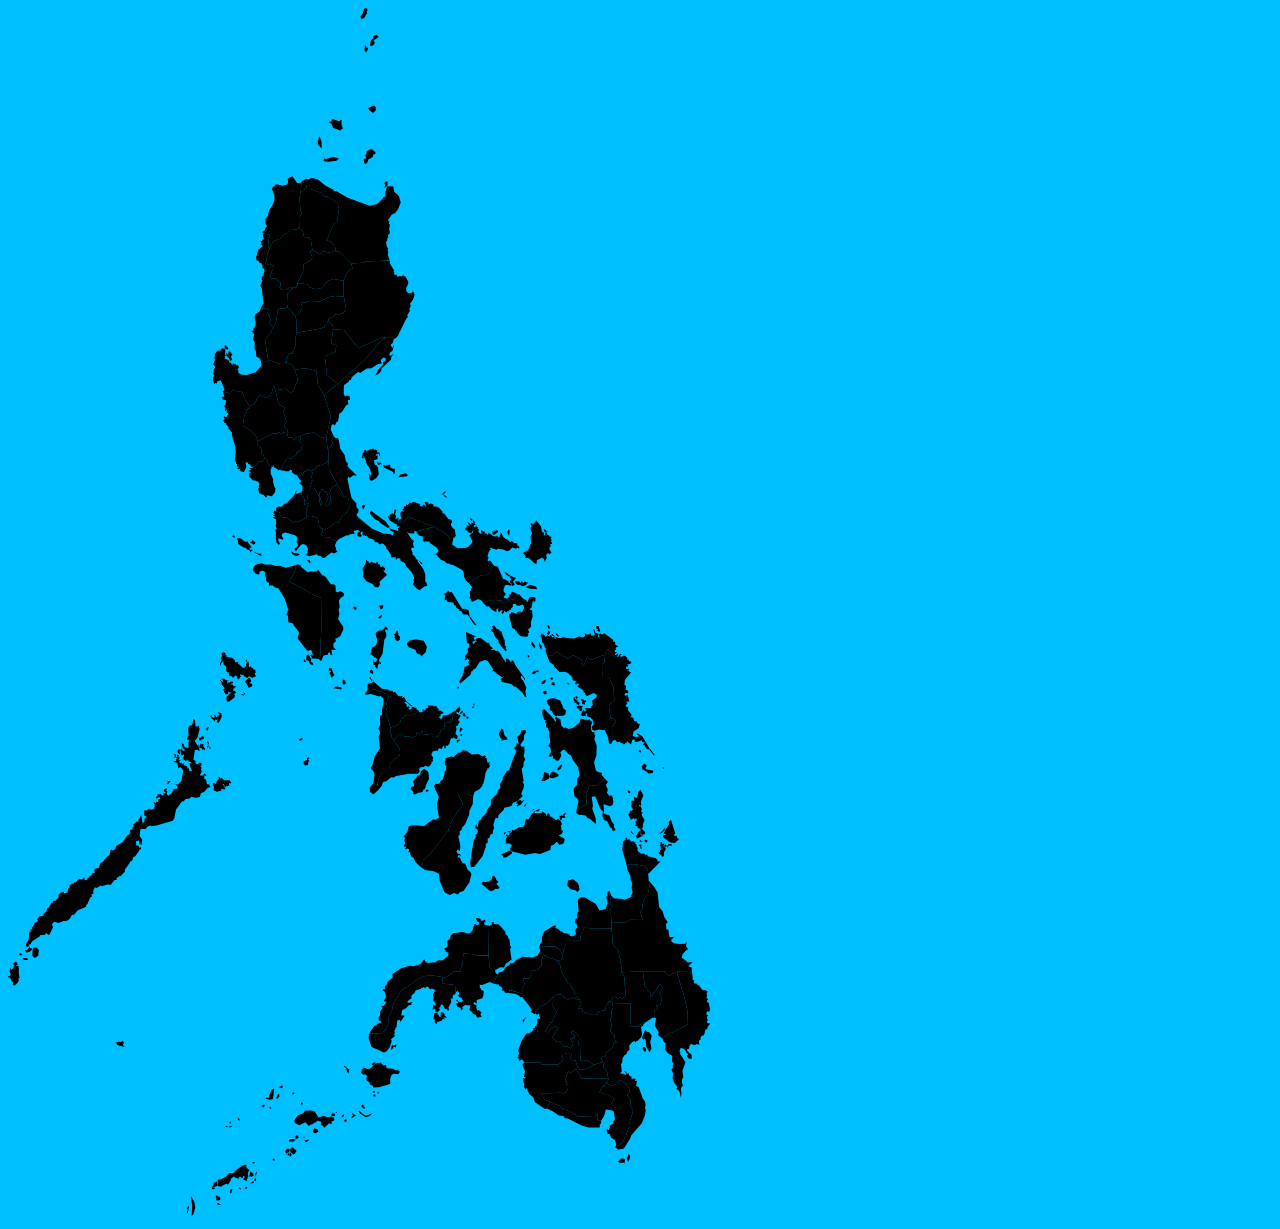
<file: html/philippine-map.html>
<!DOCTYPE html>
<html lang="en">
  <head>
    <meta charset="UTF-8" />
    <meta name="viewport" content="width=device-width, initial-scale=1.0" />
    <title>Document</title>
    <link rel="stylesheet" href="./../css/philippine-map-style.css" />
  </head>
  <body>
    <div class="map-container">
      <svg
        xmlns:mapsvg="http://mapsvg.com"
        xmlns="http://www.w3.org/2000/svg"
        version="1.2"
        width="702.39001"
        height="1209.4381"
        mapsvg:geoViewBox="116.927573 20.834769 126.606549 4.640292"
        id="svg6741"
      >
        <a xlink:title="Tarlac">
          <path
            id="PH-TAR"
            title="Tarlac"
            d="m 267.44,382.32587 3,12.71639 3.11,3.29721 4.15,1.13593 -2.33,4.19188 3.11,9.90169 -1.62,2.65385 -0.24,3.29723 3.1,2.36232 -0.73,2.93533 0,0 -2.03,0.31162 -0.2,-1.25655 -3.07,1.70891 -2.98,-1.0555 -1.38,0.92482 -4.73,-0.0302 -13.42,7.1071 -1.3,-0.2111 0,0 -2.42,-4.85534 -3.78,-4.27231 -8.87,-5.35797 1.65,-11.04767 2.63,-5.15692 3,-1.75918 -0.7,-1.44756 0,0 5.08,-2.37239 -0.52,-1.36713 2.55,-2.21154 0.49,-2.44276 2.47,-2.68401 6.42,2.69407 4.85,-3.08612 2.91,-8.91655 z"
          />
        </a>
        <path
          id="PH-TAW"
          title="Tawi-Tawi"
          d="m 180.94,1199.1801 -1.45,7.0669 -0.56,-2.5432 1.03,-1.8798 -1.39,-1.1963 2.42,-3.1766 -0.05,1.729 z m 29.44,-4.2622 2.96,2.0406 -3.77,-0.1608 -0.54,-1.4375 1.35,-0.4423 z m -26.9,-6.6146 2.82,5.6998 0.89,5.4786 -1.83,6.6849 -1.67,1.9201 0.5,-10.8266 -1.53,-8.1022 0.82,-0.8546 z m 25.13,-0.8243 3.63,1.8798 0.02,2.5635 -3.61,0.5428 -0.99,-4.3024 0.95,-0.6837 z m 15.72,-6.1621 -0.9,3.4781 -1.41,0.2916 0.24,-3.5184 2.07,-0.2513 z m -17.52,-1.5381 -0.42,1.3772 -2.56,-0.201 0.32,-1.3973 2.66,0.2211 z m 24.98,0.081 1.12,0.6735 -0.21,1.156 -2.58,-2.0406 1.67,0.2111 z m 7.39,0.3217 -0.7,0.6936 -2.11,-0.573 1.76,-1.5682 1.4,0.764 -0.35,0.6836 z m -30.01,-6.8056 0.52,4.3628 -1.15,0.5227 -0.75,-0.955 -0.4,1.6788 -3.17,0.4624 1.94,-4.5839 3.01,-1.4878 z m 36.27,-0.3317 0.64,1.4777 -1.18,0.8444 -2.56,-0.1408 3.1,-2.1813 z m 2.62,-1.7793 -0.58,1.9603 -1.1,-0.3821 0.15,-2.1814 1.14,-0.5026 0.39,1.1058 z m -2.6,-3.4581 -2.56,1.5381 -0.45,-1.0153 -1.55,0.3519 1.66,-5.2675 2.83,2.4326 0.07,1.9602 z m 3.75,-4.5336 -1.54,5.4083 -0.66,-2.9454 2.2,-2.4629 z m -10.97,-6.6447 0.34,3.438 2.8,1.8798 -1.7,3.086 0.65,3.7496 -1.49,2.5433 0.34,1.6586 -4.17,-1.4776 1.98,-2.8247 -1.72,-0.7339 -0.85,2.1813 -2.6,-1.6787 -1.81,2.5935 -0.77,-0.7036 -0.89,-0.5429 -1.09,0.4222 -0.17,-1.2866 -1.24,-0.081 -3.19,1.9301 0.3,1.719 -0.66,0.6232 -2.17,3.3274 -2.2,-0.7842 -3,1.7291 -0.6,0.3418 -1.49,0.9047 -2.93,-0.6434 0.35,-4.0109 -1.02,-1.0152 1.38,-1.7593 1.99,0.2011 6.09,-3.0861 2.75,-3.5184 3.65,0.3619 2.9,-2.7745 0.56,-0.7439 6.85,-4.5638 2.83,-0.4624 z m 7.73,-2.7141 1.26,0.3417 -1.68,1.2365 -1.74,-0.5026 2.16,-1.0756 z m 20.18,-1.0656 -1.75,-0.8545 0.7,-1.8195 1.93,1.6889 -0.88,0.9851 z m -151.63,-120.1875 1.53,1.5381 -1.27,2.6136 1.89,2.0909 -7.63,-1.8194 -0.04,-1.337 -1.59,-0.9751 3.31,-1.1561 1.69,0.563 2.11,-1.518 z"
        />
        <path
          id="PH-ZMB"
          title="Zambales"
          d="m 214.85,384.23585 1.78,0.92482 2.65,-1.21635 0.71,1.37719 2.3,0 2.76,-3.99083 4.11,2.58349 4.6,-0.98515 2.7,7.32826 4.93,8.15256 0,0 0.7,1.44755 -3,1.75919 -2.63,5.16697 -1.65,11.03763 8.87,5.35796 3.78,4.28236 2.42,4.85534 0,0 -0.91,2.37239 0.56,2.27186 2.82,2.06076 1.26,2.57343 -0.12,3.98078 2.25,2.09092 0.67,2.52317 0,0 -1.8,3.57868 -4.35,-0.68357 -1.29,3.15648 -4.04,3.18663 -0.53,0.41216 0.16,-1.19625 -1.9,-0.31162 -0.3,-1.89993 -1.73,-0.10051 -1.43,-2.27186 -1.65,0.91476 0.91,3.74958 -2.56,5.6495 -4.59,-1.59835 1.45,-0.31162 -1.09,-1.26662 -2.68,-0.31163 1.94,-2.61363 -2.2,0.59309 0.35,-2.96548 -0.96,0.0201 0.07,-1.86976 -1.45,-1.33698 1.01,-9.02713 -0.87,-6.42352 -3.08,-9.95196 0.34,-2.44275 -2,-2.46286 -1.71,-1.98034 0.11,-1.57823 -2.72,-2.89512 0.63,-0.4222 -2.32,-0.71373 0.14,-1.27666 -1.29,-1.00525 1.97,-1.33698 -1.15,-1.73908 0.29,-1.6486 0.99,1.2465 1.75,-0.0804 0.25,-1.4375 1.59,-0.8042 -2.3,-3.57869 0.87,-1.27666 -1.5,0.0804 0.08,1.19624 -0.9,-0.34177 0.6,-2.65386 -1.52,-1.98034 1.55,-1.65866 0.62,-3.71941 -1.22,-1.00525 -1.21,0.39204 -2.28,-2.56338 2.96,-1.49782 -1.57,-3.8903 z"
        />
        <path
          id="PH-ZAN"
          title="Zamboanga del Norte"
          d="m 469.2,909.91004 3.18,0.8042 1.13,2.40255 3.62,-1.30682 0.47,1.37719 -1.63,1.84965 0.22,1.05551 1.75,1.52798 1.57,-0.75394 0.11,0.89467 1.36,-0.14073 0,0 -0.37,29.74528 0,0 -12.14,0.0403 -2.46,-1.23646 -10.72,-0.56294 -0.55,9.76096 -1.9,4.02099 0,4.0612 -6.47,-0.18095 -8.39,6.15212 -3.37,-0.31162 0,0 -11.8,-1.8195 -6.56,1.00525 -8.08,3.81994 -7.26,6.06164 -6.8,3.30727 -5.94,8.84618 -3.35,7.19757 -0.81,5.04631 0,0 -3.6,6.9965 -0.24,6.6346 -1.47,4.021 -5.35,5.1167 -12.38,0.2514 0,0 5.24,-7.4992 2.43,-0.955 0.37,-1.2565 3.71,-1.1359 0.12,-1.3773 -2.02,-0.9549 -0.54,-2.3322 1.99,-3.056 -0.15,-3.4078 2.56,-3.6187 -1.21,-2.00054 2.06,-0.10053 2.99,-3.59878 -0.57,-1.11583 -0.91,0.58305 -1.26,-1.08567 2.1,-3.19669 0.05,-2.02055 -1.34,-4.02099 -2.27,-1.00525 1.31,-1.93007 0.61,1.00524 0.91,-0.59309 -0.33,-1.46766 0.12,-1.75918 1.47,-0.39205 1.35,-3.83 4.81,-3.64905 -0.02,-3.81994 8.65,-5.6897 8.47,-2.48296 3.51,0.53278 5.32,-1.32692 3.27,-2.19145 2.38,-3.59879 1.78,3.0258 2.46,0.65341 6.78,-0.65341 3.35,-1.90997 3.87,0.0201 6.05,-4.94582 -0.08,-2.62369 -2.04,-0.79414 -2.2,-3.39774 3.37,-1.48777 -0.21,-6.33306 2.07,-1.05551 1.62,-4.54372 2.39,-1.8396 8.63,-1.29677 6.29,1.54808 2.18,-0.54284 2.25,-3.18663 1.43,-5.28761 1.48,-0.6333 1.6,1.36713 1.58,-0.59309 0.43,-2.15123 -1.64,-0.93488 -0.28,-0.62325 -1.12,-1.52798 0.01,-1.57824 1,-0.0101 z"
        />
        <path
          id="PH-ZSI"
          title="Zamboanga Sibugay"
          d="m 387.8,1036.33 0.61,0.7439 -0.46,2.2819 -3.14,-0.5227 0.5,1.0655 -2.72,2.2618 1.07,-2.7644 -0.57,-0.6836 1.21,-1.5179 1.37,0.5931 2.13,-1.4576 z m 48.36,-29.3632 0.67,-0.5328 -1.17,-1.3773 -2.24,-1.0555 -0.88,1.0354 0.28,3.5486 -0.93,0.7137 -3,-4.7951 -2.52,0.8947 -1.07,5.6193 1.61,0.5932 -0.32,3.0056 1.85,1.4174 1.17,-2.2517 3.83,-0.8545 1.39,-2.1109 2.24,0.7337 -1.83,-2.3723 3.67,0.6132 -2.75,-2.8247 z m 10.76,-29.93636 -12.31,-1.56819 0,-6.34311 -11.8,-1.8195 -6.56,1.00525 -8.08,3.81994 -7.26,6.06165 -6.8,3.30726 -5.94,8.84618 -3.35,7.19757 -0.81,5.04631 -3.6,6.9965 -0.24,6.6347 -1.47,4.021 -5.35,5.1167 -12.38,0.2513 -0.28,5.0464 2.93,8.2429 12.37,5.5893 3.09,-1.3973 0.44,-1.1761 2.06,-2.1513 1.98,-6.1421 0.06,-0.8746 -0.58,-1.4978 3.77,-3.086 -0.06,-1.317 -1.1,-0.1407 1.38,-2.0607 -0.96,-2.1814 1.33,-0.4021 -0.18,-0.6736 0.29,-1.7089 0.96,-0.2814 0.78,-6.5744 2.02,-1.1157 0.77,0.5227 -0.24,1.6385 1.09,-0.5127 3.82,-5.5691 -3.54,-0.5126 0.94,-4.785 -0.1,-0.1408 3.42,-1.8295 1.36,-1.02537 1.9,-2.24166 1.35,-0.30158 1.3,0.0403 0.16,-1.76924 1.37,-1.25656 -3.96,0.88462 -1.28,-0.34179 -0.19,-1.14597 4.28,-3.24696 -0.55,-1.50786 1.97,-2.7946 1.16,-0.19099 1.28,-3.05596 5.55,-1.75918 0.34,-1.25656 1.15,0.4021 1.29,-1.31688 1.03,1.68882 1.47,-1.63856 1.9,0.34179 1.89,2.49301 1.65,-0.93488 3.25,1.29677 0.54,2.29196 -1.45,-0.91477 -0.2,1.54809 -1.11,2.15122 1.01,2.68402 -0.69,1.70892 0.16,1.66871 1.68,0.89467 0.78,2.94537 -0.76,1.27667 -0.98,-1.71897 -0.74,0.49257 -0.66,3.80987 0.12,1.2163 1.39,-1.3772 1.32,0.7841 -0.27,3.2671 1.32,-0.8947 0.69,0.7639 2.39,-2.1009 -0.01,-1.6084 -1.37,-0.6434 2.07,-0.99517 0.34,-2.27177 1.02,-0.33173 1.24,0.54284 2.16,4.21193 1.65,-0.5529 1.38,2.1613 0.86,-1.5984 -0.54,-1.49781 2.84,-5.74992 -0.62,-3.49826 2.26,-0.0201 -0.32,-1.94013 0.5,-0.56294 0.1,-1.3973 1.64,0.22115 0.95,-2.0708 -0.87,-7.74041 z"
        />
        <path
          id="PH-ABR"
          title="Abra"
          d="m 290.31,219.65668 4.31,2.93533 1.67,7.30815 4.1,-0.33174 2.4,1.81951 1.66,10.67573 0,0 -2.26,1.31687 2.05,5.89075 -0.69,2.16129 -8.15,5.2876 -0.26,6.28279 -5.78,12.24393 0,0 0.03,2.59353 -1.27,1.71898 -2.86,0.191 0,0 -4.31,0.0302 -3.06,2.27186 -4.5,-0.20105 -1.99,-2.53322 1.04,-0.37194 0.07,-4.32257 -4.96,-4.17178 -4.09,0.22115 -1.39,-3.78978 2.9,-5.53891 0.49,-3.47816 -4.37,-1.78934 -3.1,1.42745 -1.12,-1.57824 1.48,-3.28715 1.08,-7.19758 2.36,-4.87545 0,0 3.4,-7.278 7.87,-2.71416 2.71,-4.42309 4.04,-1.42746 3.63,-3.6792 5.56,0.71372 z"
        />
        <path
          id="PH-AGN"
          title="Agusan del Norte"
          d="m 618.78,857.57685 2.66,-1.2063 5.23,-0.18094 9.07,1.67876 3.9,3.27711 0.53,4.88551 0,0 0.54,6.56426 0,0 0.89,5.24739 -1.51,6.6648 -3.69,6.44363 -1.87,5.59924 0.09,3.19668 -2.3,4.13157 2.54,8.11235 -12.9,-0.191 -4.31,2.98559 -14.17,0.0502 0,0 -0.78,-14.35494 1.74,-1.39729 -2.64,-3.60884 1.24,-2.47291 -2.22,-9.93184 0,0 1.02,0.40209 1.29,4.14162 3.04,2.82474 3.77,0.11058 0.04,1.58829 0.62,-1.53803 6.32,1.05551 6.7,-2.95542 -0.61,-0.89467 1.72,-3.24695 -1.15,-5.11671 0.8,-3.83 -1.85,-3.71941 0.03,-3.70937 -3.18,-6.53411 z"
        />
        <path
          id="PH-AGS"
          title="Agusan del Sur"
          d="m 640.71,872.59525 5.76,6.6849 3.16,5.51881 1.45,14.27452 3.57,4.11146 1.64,5.72992 3.11,4.72466 0.26,0.84441 -1.71,1.16608 0.38,4.6744 0.16,1.07562 1.8,0.14073 1.25,7.63989 4.81,-0.46242 -3.51,3.92047 2.79,2.73427 5.89,0.72378 5.78,-0.38199 1.48,-2.13113 -0.86,4.65429 1.69,2.13113 -0.02,1.74913 -1.38,0.0302 -3.67,4.20194 -1.04,3.76967 1.88,0.26137 4.43,4.2321 4.81,-0.50263 -4.35,4.26225 3.31,1.0153 0.39,3.69932 0,0 -13.67,0.0703 0,0 -6.85,2.99564 -1.65,1.75918 -3.46,-2.02054 -1.25,-2.6036 -22.18,0 0,0 -21.31,0.92483 0,0 -0.46,-2.93532 0.91,-3.79984 -1.42,-1.63856 0.28,-3.85009 -1.42,-3.07606 0.79,-3.08611 -1.39,-1.02535 -0.98,-3.62895 -3.85,-2.6639 -1.21,-2.48296 -1.23,-15.48082 0,0 -0.14,-5.70981 0,0 14.17,-0.0502 4.31,-2.98559 12.9,0.191 -2.54,-8.11235 2.3,-4.13157 -0.09,-3.19668 1.87,-5.59924 3.69,-6.44363 1.51,-6.6648 z"
        />
        <path
          id="PH-AKL"
          title="Aklan"
          d="m 365.12,673.29483 8.84,7.36847 6.05,0.86451 2.48,1.37719 1.78,-0.47246 1.21,2.01049 1.41,-0.6132 3.71,4.45324 2.28,-0.14073 1.67,-0.10053 -0.6,1.96024 2.02,-1.07561 2.52,4.31251 5.58,4.59398 -0.96,0.75394 -4.86,-4.91566 -1.98,0.78409 2.34,2.01049 0.12,2.32212 1.59,0.33174 0.44,-1.52798 0.87,2.12108 -1.27,0.10052 0.62,1.71897 2.11,0.0603 1.06,-3.01575 3.06,1.19625 2,0.92483 -2.04,0.67351 2.74,0.45237 0,0 -0.01,1.23644 -4.69,4.03106 -8.43,0.0905 -1.79,3.25701 -1.45,-0.35184 -1.39,4.08131 -2.07,2.28191 -2,1.58829 -5.43,1.45761 0,0 -1.29,-2.23165 0.61,-3.18664 -1.59,-0.91477 -0.25,-3.13638 -2.21,-2.42264 1.44,-4.41304 -1.05,-1.84965 0.71,-2.7946 -0.64,-3.61889 2.71,-5.50876 -1.21,-2.875 -12.7,-5.16697 -3.86,0.50262 -3.23,3.05595 -3.32,1.29677 0,0 2.67,-3.92047 0.31,-6.20238 4.39,-1.2666 0.98,-1.54809 z m -2.58,-4.58393 0.47,2.53323 1.35,0.77404 -0.55,1.12588 -2.57,-3.62895 1.3,-0.8042 z"
        />
        <path
          id="PH-ALB"
          title="Albay"
          d="m 522.69,576.8011 5.4,1.8195 0.97,2.69406 -8.12,-0.86451 -3.41,-1.47772 5.16,-2.17133 z m -11.07,-3.31732 0.59,1.51793 1.34,-2.0306 1.87,2.12108 1.13,-1.52799 3.96,1.55814 -2.4,0.51268 0.37,1.05551 -3.51,1.58829 -2.16,-0.72378 -0.06,-0.90473 -3.01,0.34179 -2.61,-2.25175 0.48,-1.07562 -0.95,-0.64336 4.45,0.48252 0.51,-0.0201 z m -8.88,-5.45849 5.5,1.95018 -3.27,3.48821 1.84,3.10621 -1.92,1.08568 -0.87,0.0905 -0.17,-2.28192 -0.73,-0.0603 -1.52,-1.37719 1.68,-3.14642 -1.6,-1.53803 1.06,-1.31688 z m -6.4,-3.99083 3,0.97508 1.45,1.88987 1.78,-0.0302 -1.21,1.88987 -2.55,-1.50787 -2.47,-3.21679 z m -11.71,-8.05204 1.44,1.76923 3.81,1.02536 5.03,11.63072 4.9,2.4528 1.3,1.6084 2.54,1.98034 -0.4,1.23645 -4.35,-1.00525 -1.95,0.73384 -1.48,4.44319 0.18,1.75918 2.11,2.27186 -0.72,1.84966 -1.78,-0.0101 1.01,1.09571 -0.93,0.69363 3.66,1.30682 2.41,-2.64381 0.21,-2.02055 1.26,0.10053 0.47,-1.95018 1.17,-0.57299 4.43,1.86976 0,0 -2.56,5.75002 -3.41,0.0302 -6.46,4.07125 -2.53,-2.84485 -4.61,-0.15079 -3.01,1.16609 -3.97,-1.53803 -6.79,3.13637 0,0 -2.1,-2.67396 -3.26,-1.57823 -6.17,2.99564 -1.71,-3.60885 -1.15,-0.0502 1.01,-2.12107 -0.55,-4.76488 1.59,-1.44755 -0.43,-1.51793 1.67,-0.74388 -3.74,-4.82519 0,0 8.09,-5.87064 1.19,0.74388 -0.05,-1.07562 2.18,-1.2264 1.86,-0.58305 2.08,0.74389 6.84,-2.77449 0.29,-3.26705 -3.08,-4.75482 0.79,-1.10578 3.41,-0.32168 0,0 0.26,0.58305 z"
        />
        <path
          id="PH-ANT"
          title="Antique"
          d="m 356.78,686.25248 3.32,-1.29677 3.23,-3.05595 3.86,-0.50263 12.7,5.16698 1.21,2.875 -2.71,5.50876 0.64,3.61889 -0.71,2.79459 1.05,1.84966 -1.44,4.41303 2.21,2.42265 0.25,3.13637 1.59,0.91478 -0.61,3.18663 1.29,2.23166 0,0 0.12,7.23778 0.62,-0.41215 0.39,3.50832 1.69,2.39248 0,0 5.91,8.23298 -0.52,5.23734 0.77,1.74913 -2.08,0.49257 -1.15,2.60359 -1.31,-0.20104 -4.39,4.52361 -1.85,5.75001 -7.39,4.87546 -2.89,4.8855 -0.89,3.64905 -0.76,5.93097 0.2,1.4375 1.17,0.54283 0,0 -5.02,4.49346 -3.59,-2.98558 0.19,-4.28236 3.2,-3.4279 1.46,-8.56471 -0.93,-3.57868 -3.06,-3.53847 1.95,-3.38769 2.46,-8.89644 5.07,-7.5293 -1.53,-11.70108 1.43,-2.56339 -0.06,-2.75437 -1.79,-2.81471 2.26,-3.14642 -0.44,-9.24828 1.65,-0.76399 0.79,-1.74913 -0.54,-3.00569 1.73,-7.71025 -0.16,-4.36277 -2.63,-2.72422 -1.39,0.76398 -9.19,-2.60359 -2.42,0.83436 -2.96,-0.45236 z m -29.7,-7.77057 5.69,0.42221 1.31,1.22639 -1.15,1.40735 -5.68,-1.19624 -1.61,0.5931 1.44,-2.45281 z m 8.73,-6.87589 1.67,1.82954 0.38,2.22161 -2.17,1.07562 -0.95,-0.87458 -0.17,-3.448 1.24,-0.80419 z m -14.56,-11.61061 2.36,0.35184 1.72,5.2876 1.26,0.77403 -2.79,3.50832 -2.4,-5.24739 1.86,-1.15604 -2.74,-1.31687 0.73,-2.20149 z"
        />
        <path
          id="PH-APA"
          title="Apayao"
          d="m 292.72,183.8196 3.06,-1.50787 2.63,-2.97553 0.3,-1.76923 3.02,-0.90473 0.31,4.20194 11.58,4.23208 2.66,3.10622 2.4,0.11058 10.76,6.15211 1.63,6.2627 -2.06,13.42005 -3.31,1.46767 -6.56,15.6115 -1.25,0.73383 5.01,1.75918 3.97,4.41303 0.83,3.48822 0,0 -3.19,1.93007 -0.7,1.75918 -9.84,-2.25175 -1.91,3.54852 -7.61,-4.54371 0,0 -1.66,-10.67573 -2.4,-1.81951 -4.1,0.33174 -1.67,-7.30815 -4.31,-2.93533 0,0 0.92,-1.44755 -0.29,-7.85099 2.86,-5.13681 -1.23,-2.39249 -1.22,-12.94759 z"
        />
        <path
          id="PH-AUR"
          title="Aurora"
          d="m 386.99,330.62599 -1.17,0.72377 -1.09,3.69931 -2.11,1.76924 1.72,3.43794 1.19,-3.03584 0.29,0.69362 -1.36,4.85534 -2.4,1.61845 -0.87,2.3925 1.14,1.00524 3.08,-1.67876 -2.28,3.31732 -0.08,2.08086 -9.82,9.12765 0.18,2.20149 -2.96,3.08611 -3.1,1.57824 2.75,-5.6696 4.77,-4.81513 0.15,-2.72422 2.46,-1.61845 0.16,-2.70412 -2.72,-0.191 -1.63,1.67877 -0.54,1.88986 1.06,2.02055 -4.33,0.77404 -5.99,4.08131 -4.76,0.31162 -6.6,4.49346 -1.43,-1.12587 -1.34,0.62325 -5.57,4.80508 -1.02,2.64381 -1.73,0.32168 -0.03,1.09571 -5.19,3.97073 -0.12,8.36366 1.34,2.69407 2.03,-0.82431 2.75,1.0153 0.16,3.38768 -2.12,-0.2111 0.11,1.71898 0.15,0.97509 0.2,1.73908 -2.39,1.17614 -3.87,6.57432 -2.69,1.61845 -1.32,8.03193 -1.52,0.48252 -1.64,3.50831 -1.99,-1.56818 -1.44,1.4777 -0.79,3.95063 3.33,7.30815 0,0 -1.32,1.10577 0.22,1.56819 -1.66,0.54283 1.33,1.29678 -0.12,2.19144 -4.1,6.17221 0.7,1.85971 -0.69,1.63856 0,0 -2.19,-15.17924 0,0 4.68,-21.36151 -6.86,-21.60278 0,0 13.5,-11.00746 0,0 26.69,-23.49264 16.67,-19.6526 4.84,-3.19668 0,0 10.2,0.49257 0,0 -0.9,0.47247 z"
        />
        <path
          id="PH-BAN"
          title="Bataan"
          d="m 256.4,450.20021 2.68,1.37718 0.4,3.24695 1.61,2.05071 1.94,1.21635 1.87,-0.50263 0,0 0.3,1.2063 -1.81,0.0101 0.12,1.97029 -0.83,-0.0804 0,4.81514 2.56,5.63943 -0.26,2.70413 1.6,5.61933 0.86,0.4021 -0.28,4.09135 -3.3,4.17179 -5.37,-0.86452 0.75,2.17133 -2.2,-0.6132 -1.71,-2.41259 -1.56,0.43226 -0.15,-0.93489 -2.43,-0.4423 -1.09,-4.91567 1.15,-0.91477 -0.66,-0.87456 0.89,-2.91522 -1.88,-2.91522 -1.37,0.52272 -1.17,-1.25655 -1.42,0.79414 -0.01,-1.04546 -0.79,0.4021 -3.87,-4.32256 0.42,-3.20675 1.83,-0.0603 -2.76,-1.88986 2.84,-1.43751 -1.75,-0.62325 0.7,-0.98515 2.06,0.0804 0,0 4.63,-3.64905 1.29,-3.15647 4.35,0.68357 1.82,-3.58873 z"
        />
        <path
          id="PH-BTN"
          title="Batanes"
          d="m 356.9,37.053431 3.23,3.578683 -1.99,3.829994 -1.6,-2.090915 0.36,-5.317762 z m 11.5,-10.303788 2.3,1.920023 -5.24,4.041095 1.28,1.588292 -0.55,1.879814 -1.69,1.507871 -2.52,0.04022 0.83,-4.855347 2.88,-2.764431 -0.7,-1.819499 3.41,-1.538028 z M 358.24,0 l 1.43,1.8999183 -1.09,2.1009677 0.62,1.8697608 -1.41,0.6031487 -0.83,2.885061 -3.33,1.9602335 -1.37,-2.5030673 2.38,-3.1062156 1.57,-4.9759763 L 358.24,0 Z"
        />
        <path
          id="PH-BTG"
          title="Batangas"
          d="m 301.74,551.66991 1.03,2.92527 -1.35,0.62326 -2.8,-3.37763 1.37,0.62325 1.75,-0.79415 z m -18.53,-8.60492 2.06,1.77928 5.04,0.53279 1.39,1.42745 -3.02,1.07562 -2.32,-0.74389 -2.34,-1.20629 -0.81,-2.86496 z m -17.03,-40.46123 1.88,0.66347 0,0 4.36,1.4375 -0.69,1.80945 2.47,2.69407 4.28,0.24126 5.28,3.70936 0.48,2.07081 2.88,-1.8396 1.15,0.57299 4.13,-1.14599 6.83,-3.86014 -0.58,-0.69363 0,0 4.71,-0.18094 6.29,1.8396 1.59,7.81077 1.92,2.92528 1.33,-0.22115 0.04,2.01049 0,0 0.31,1.85971 -1.54,-0.0503 -0.48,1.19624 2.53,3.53848 7,0.53278 1.09,1.52798 5.25,2.20149 0,0 -1.76,4.36278 1.25,3.07606 -0.46,1.82954 1.16,-0.32167 0.74,1.20629 -3.37,2.19144 -2.83,-0.99519 -7.13,5.31775 -1.84,-0.0302 -1.95,-2.25175 -2.23,-0.0101 -1.38,-1.27667 -7.59,1.92002 -3.09,-1.09572 1.23,-2.44275 0.57,-4.0612 -0.72,-1.23646 -1.1,-2.0708 -2.56,-1.26661 -2.68,0.73382 -5.16,6.6849 -1.43,-2.75438 3.93,-3.19669 -1.86,-4.46329 0.97,-0.62326 -0.23,-3.46811 -2.25,-1.81949 -6.59,-1.99039 -3.49,-0.62326 -2.54,1.14598 -0.69,2.12108 1.81,2.57343 -0.33,1.23646 -4.71,-1.42746 -0.12,2.26181 1.81,3.07606 -1.35,1.54808 -2.6,-3.2369 0.67,-0.85445 -0.95,-0.87458 0.08,-8.81601 -1.21,-1.55814 2.02,-0.191 -1.21,-4.23209 0.74,-1.66871 -0.28,-4.55377 -3.84,-1.58829 1.45,-0.52273 1.66,-0.10053 -2.69,-1.90997 2.92,-0.52273 -2.2,-1.16608 0.9,-2.71418 z"
        />
        <path
          id="PH-BEN"
          title="Benguet"
          d="m 279.25,298.97073 5.01,4.69451 0.77,2.59353 1.74,0.84442 0,0 1.43,3.59878 0.47,13.94279 0,0 -1.56,6.80552 0.55,5.44845 -3.33,8.53455 -2.87,-0.16084 -3.41,6.05159 0.72,3.14643 0,0 -8.24,1.0354 -10.37,-3.72946 0,0 -3.13,-19.68276 1.98,-3.30727 4.51,-4.22203 -1.23,-0.8042 2.8,-3.91041 0,0 2.9,-5.40824 1.67,-12.50528 2.04,-1.11582 5.22,-0.24126 z"
        />
        <path
          id="PH-BIL"
          title="Biliran"
          d="m 544.25,690.36394 2.91,0.10052 5.1,2.23166 3.35,7.88114 2.51,1.86976 -0.85,4.07126 -2.04,1.18618 -4.76,0.25132 -0.58,-0.75394 -1.73,1.2264 -2.74,-1.84965 -1.46,-3.92047 -1.16,0.33173 -1.08,-1.71897 0.3,-2.63375 -2.85,-3.60884 0.29,-1.04546 -1.1,-0.93488 2.09,-1.73908 3.8,-0.94493 z m -7.54,-7.9113 2,0.8042 -0.17,2.19144 -1.68,1.0153 -2.36,-2.14117 2.21,-1.86977 z"
        />
        <path
          id="PH-BOH"
          title="Bohol"
          d="m 501.48,842.53835 2.54,1.34702 -0.17,1.57825 -5.15,3.85009 -3.35,0.4021 -0.44,-2.16128 -2.07,-0.86452 8.64,-4.15166 z m -4.47,-18.08441 1.23,0.31162 -1.96,1.84966 -0.46,-2.13113 1.19,-0.0302 z m 3.51,-1.55814 2.8,0.31163 -1.93,1.60839 -1.99,-1.58829 1.12,-0.33173 z m 57.59,-17.77278 -2.03,3.09617 0.98,-0.20106 0.11,1.89993 -3.21,-0.28148 -0.56,2.67396 -1.26,0.0101 -0.57,-1.94013 0.9,-1.53803 -1.04,0.34178 -0.02,-1.52797 1.97,0.34178 0.22,-1.42745 1.45,1.57824 0.38,-2.05071 0.85,-0.52272 1.83,-0.45237 z m -23.67,-1.53803 3.56,2.51312 0.08,1.81951 2.01,-2.90517 1.67,1.74913 0.15,1.78934 1.59,0.29152 4.67,3.36757 1.78,-1.4576 3.07,2.6438 1.06,3.33742 -1.19,0.41215 0.66,4.41305 -1.26,0.51267 2.85,0.7841 -1.25,2.90516 -3.31,1.67876 6.02,3.26705 -0.45,3.8099 -1.43,1.55813 -3.69,0.76399 -1.65,-2.94538 -0.92,0.0905 -2.71,2.88506 -2.83,0.85445 -0.66,4.21199 -10.26,4.01095 -5.17,-0.86452 -9.31,1.54808 -14.86,-3.50831 -0.68,-2.28191 1.87,-3.66916 -0.53,-0.49257 -1.75,-1.29677 -3.74,0.17089 -0.18,-3.96068 1.55,-2.94537 -1.35,-1.0354 0.1,-1.16609 1.98,0.6132 -0.41,1.0153 1.86,-1.47772 0.3,-1.65865 2.33,-0.89467 -0.41,-1.14599 1.03,-1.27666 0.8,1.23646 4.99,-3.29722 4.77,-0.8042 1.25,-1.55813 1.36,-5.85055 2.66,0.12064 3.9,-6.42354 9.13,-0.11057 0.95,-1.34704 z m -7.73,-0.32168 0.57,0.46242 -1.05,1.27667 -1.36,-0.70369 1.84,-1.0354 z m 5.47,-2.14117 -1.79,2.13112 -2.12,0 -0.63,-0.67351 4.54,-1.45761 z m -6.49,-0.37195 1.07,1.12588 -2.5,0.45237 1.43,-1.57825 z"
        />
        <path
          id="PH-BUK"
          title="Bukidnon"
          d="m 554.33,945.92807 1.22,-2.15122 -0.28,-2.35229 0.91,0.44231 0.99,-1.09572 -0.43,-2.74432 1.18,-1.80945 0.2,-4.17178 14.43,0.20106 -0.18,-3.83 3.94,-8.78587 11.7,1.08567 15.61,-0.17089 0,0 1.23,15.48082 1.21,2.48296 3.85,2.6639 0.98,3.62895 1.39,1.02535 -0.79,3.08611 1.42,3.07606 -0.28,3.85009 1.42,1.63856 -0.91,3.79984 0.46,2.93532 0,0 2.84,5.38813 -0.25,6.92615 1.84,3.83 -0.87,8.00178 -2.53,2.49301 -2.14,-1.24651 -3.29,0.79414 -1.47,-1.55813 -3.52,0.382 -0.14,4.70456 0,0 -2.28,-0.92483 -0.18,1.56819 -1.69,-0.11058 -1.99,3.58873 -0.76,4.21193 -6.36,0.9952 -1.35,3.3777 -5.5,0.382 -3.24,-2.3121 -3.52,1.2063 -0.14,-1.2466 -2.76,-1.347 -0.04,-2.0808 -1.63,-1.1963 -2.11,1.1359 0.84,-2.71408 1.84,-1.75918 -1.33,-4.54373 0,0 -0.31,-1.4375 -3.54,-2.19144 -0.05,-1.95017 -1.75,-1.56819 -0.08,-3.09617 -1.39,-0.73383 -3.49,-6.02143 -2.14,-0.76399 -1,-1.77928 0.49,-1.46767 -1.88,-1.05551 -2.97,-5.77012 -1.79,-7.9314 -2.69,-3.33743 0,0 4.71,-1.51792 1.06,-2.00045 -1.05,-1.74913 z"
        />
        <path
          id="PH-BUL"
          title="Bulacan"
          d="m 292.31,428.53711 4.77,-2.57343 8.9,-1.50788 7.07,5.12677 5.12,0.36189 0,0 2.19,15.17924 0,0 0.25,7.88115 0,0 -6.31,3.81993 -5.52,1.10578 -0.35,1.70892 -4.63,3.30727 0,0 -2.91,-0.34179 -1.02,-1.27666 -1.07,0.32168 -0.29,1.57823 -2.41,0.60315 0,0 -0.26,0.26136 0,0 -1.05,2.40255 -1.41,0.2111 -0.29,-1.40734 -1.37,-0.56295 -0.88,0.40211 1.62,3.22684 -0.92,0.47247 -1.26,-1.5883 -0.79,0.77405 0,0 -1.35,-1.55814 -0.93,0.25131 -3.31,-2.37239 0.07,-1.8798 -1.1,-0.41215 -0.54,-0.49258 -1.23,1.76924 -3.25,-0.0804 -1.27,-0.54283 -4.01,-0.54284 -0.42,-0.88462 2.28,-1.31687 -0.32,-1.43751 3.23,-5.16697 -0.08,-2.36233 6.36,-0.58305 4.66,-3.76967 -0.19,-1.98034 1.49,-0.32168 0.22,0.98514 1.28,-3.11626 2.05,0.0905 0.24,-3.34747 1.2,-1.68881 -3.16,-3.98079 0.96,-1.57823 -0.06,-3.16654 z"
        />
        <path
          id="PH-CAG"
          title="Cagayan"
          d="m 377.87,173.51582 1.69,0.19099 -0.24,4.40299 -2.84,1.65865 0.79,-3.48821 -1.09,-0.19099 0.1,-1.08567 1.59,-1.48776 z m -73.28,-3.50832 5.31,1.50787 7.71,6.24259 6.45,3.12631 1.3,0.573 0.57,1.46766 2.67,0.38199 11.09,6.34312 20.67,7.70019 0.63,0.73383 7.97,-2.0708 5.75,-5.23734 0.73,-2.02055 2.13,0.0905 -0.4,-3.2369 1.64,-6.37327 1.38,-1.09572 5.02,0.37195 1.03,5.15692 4.67,4.37282 1.81,6.43359 -2.65,6.88595 -2.85,3.73951 -3.36,1.28673 -3.65,5.29765 0.16,1.34703 1.21,0.34179 -0.8,2.09091 1.15,1.2264 -0.88,5.02625 0.5,0.57299 0.28,3.17657 -1.88,1.85971 0.44,2.45281 -1.41,0.76398 0.54,1.41741 -1.44,1.79939 0.5,4.12151 1.76,3.06601 -0.9,1.24651 0.81,0.9952 -0.32,4.39292 2.01,4.81515 0,0 -24.61,1.00524 -2.21,1.28672 -11.98,0.74388 0,0 -12.81,-12.50528 -2.86,0.48252 0.2,-1.78934 0,0 -0.83,-3.48822 -3.98,-4.41303 -5.01,-1.75918 1.26,-0.73383 6.56,-15.6115 3.31,-1.47771 2.06,-13.42006 -1.63,-6.2627 -10.76,-6.15211 -2.4,-0.10053 -2.66,-3.10622 -11.57,-4.23208 -0.31,-4.20194 -3.02,0.90473 -0.3,1.75918 -2.63,2.97553 -3.06,1.51792 0,0 0.85,-10.31384 0,0 4.47,-2.91522 1.79,1.0153 2.32,-0.56294 0.42,-0.90472 2.04,-0.13068 z m 21.26,-21.31126 4.65,1.72903 -0.03,0.73384 -2.14,1.48776 -7.67,1.04545 -3.9,-0.15078 -1.24,-1.10577 0.5,-1.9904 2.06,0.50263 7.77,-2.25176 z m 36.28,-7.51925 2.06,0.0503 3.38,3.34747 -0.24,1.4174 -2.13,0.54283 -0.47,2.42265 -4.34,2.47291 -1.18,3.43795 -1.62,1.06556 -1.28,-0.66346 -0.72,-4.18183 2.96,-0.93489 -1.33,-2.64379 1.49,-2.00045 -0.3,-1.98034 3.72,-2.35228 z m -50.73,-12.80685 2.2,5.0966 0.06,7.04679 -3.87,-4.17178 -0.06,-3.10621 1.67,-4.8654 z m 13.86,-17.0289 5.73,1.99039 2.63,-1.6285 -0.17,5.0966 1.46,3.69931 -2.28,1.13593 0.08,1.15604 -7.9,-3.00569 -0.95,-3.58873 -3.19,-2.09091 2.44,-0.573 0.81,-1.94013 1.34,-0.25131 z m 40.68,-13.942786 1.65,1.548082 0.16,3.206744 -2.58,2.84484 -4.13,-2.97553 -0.75,-2.050703 5.65,-2.573433 z"
        />
        <path
          id="PH-CAN"
          title="Camarines Norte"
          d="m 406.08,494.01895 6.35,2.28192 -0.97,0.83435 1.71,1.06556 0.8,0.31163 1.24,0.57299 -0.79,-1.00525 0.83,-1.80944 1.14,1.05551 2.04,1.28671 -1.83,-4.07125 1.4,-0.50262 2.01,0.43225 0.62,2.05071 2.02,-1.23646 2.93,1.26661 -0.38,1.89992 1.53,0.1709 1.4,-0.1709 2.73,1.12588 3.64,3.81995 -0.15,0.38199 0.15,1.55813 1.7,0.23121 3.67,5.00613 1.86,0.88462 0.72,-0.12063 1.4,1.08567 0.38,2.26181 -1.2,0.29151 -0.14,2.29197 1.94,3.06601 1.95,0.8444 0.86,6.65475 -0.96,1.54808 -1.09,-0.16084 -0.61,2.75438 0,0 -8.52,-6.91611 -10.83,-6.323 0,0 -25.29,-10.03238 -5.56,6.24259 -4.68,-0.2111 -0.11,-1.09572 0,0 0.68,-1.6285 2.17,-0.94493 0.58,-0.49258 -0.08,-1.29677 -0.78,-1.06556 -0.32,-3.24695 0.98,-0.89467 0.2,-1.17614 2.43,0.77404 -1.7,-2.4528 1.49,-0.70368 0.38,-2.18139 1.78,0.15079 0.49,-2.23165 1.03,1.06556 2.83,-2.95542 1.06,0.89466 0.99,-0.74387 0.93,-0.51268 0.95,0.0201 z m 30.64,-6.82563 2.53,2.25175 -1.81,-0.18094 -2.2,-1.86976 1.48,-0.20105 z m 0.53,-4.26225 0.73,0.0804 -1,1.04545 0.74,0.68358 -1.34,0.29152 0.31,1.11582 -3.11,0.31162 3.67,-3.52841 z"
        />
        <path
          id="PH-CAS"
          title="Camarines Sur"
          d="m 500.32,521.66326 1.38,0.42221 -0.62,5.96111 -1.78,-4.05115 1.02,-2.33217 z m -12.74,-0.2111 1.22,1.32693 0.64,-0.43226 0.54,1.70893 -3.84,2.684 -1.78,-0.51267 0.23,-3.48821 1.1,1.55814 1.15,-1.85971 1.66,1.45761 -0.92,-2.44276 z m -22.02,-9.46943 1.29,2.10096 -0.33,1.66872 1.38,0.99519 -1.57,0.191 -0.69,1.86976 1.51,0.31163 1.73,-1.90997 -0.36,2.0105 1.11,-0.22117 0.52,0.9751 -0.84,0.8243 1.62,0.191 -0.58,2.97553 1.59,1.37719 1.01,0.59309 0.89,-1.10577 -0.79,-0.52272 0.21,-2.26181 3.89,2.18139 -0.89,2.11101 1.96,-1.31687 0.3,1.17614 1.6,0.43226 0.15,-1.7994 2.1,1.21635 0.65,0.1709 1.43,1.58828 2.99,0.8042 1.47,-0.82429 1.16,1.17613 2.5,-0.4222 -0.9,-0.59309 1.13,-2.30203 -0.7,-1.55813 1.66,1.69887 0.86,2.02054 1.26,2.16129 1.59,0.29152 -0.43,0.74389 1.95,0.27141 3.24,2.69407 1.46,-1.10577 2.33,2.19143 3.06,0.0503 0.51,3.11626 1.54,-0.10052 -0.03,3.46811 -0.37,-1.30683 -1.97,-0.68357 -0.33,1.21635 -4.3,-1.37719 -2.68,2.97553 -2.47,0.74389 -3.78,-1.71898 -5.53,-0.76398 -1.21,1.05551 -7.05,-2.18139 0.71,1.3973 1.01,-0.46242 -2.42,3.58874 -1.15,4.07125 0.76,1.27667 0.51,0.15078 -1.51,2.63375 1.2,1.05551 1.42,-0.75394 1.19,0.64336 1.23,2.27186 0,0 -3.41,0.32168 -0.79,1.10578 3.08,4.75482 -0.29,3.26705 -6.84,2.77449 -2.08,-0.74389 -1.86,0.58305 -2.18,1.2264 0.05,1.07561 -1.19,-0.74387 -8.09,5.87064 0,0 -2.7,-2.09092 -2.08,-4.18183 -0.22,-3.73952 -1.34,-2.80464 -10.2,-5.52886 -0.9,0.52273 -2.44,-1.57825 -1.93,0.0804 -1.95,-2.14117 -4.45,-1.98034 -4,-4.69451 -2.47,-0.81425 1.85,0.0403 2.73,-3.00569 -1.86,-3.32737 -4.64,-3.12632 -1.64,-1.05551 -1.66,-2.2015 -1.87,0.4021 -1.51,-0.95498 -0.02,1.50788 -1.9,-0.97509 -1.19,-1.38725 1,-0.93488 -0.79,-2.34223 -4.55,-1.70891 0.58,-1.49783 -2.22,0.31163 1.01,-0.90473 -1.47,-1.16608 0,0 17.73,-4.85535 0,0 10.83,6.32301 8.52,6.9161 0,0 -0.96,4.53367 5.58,3.72947 8.04,-0.31162 3.15,-1.52798 3.3,-3.77974 0.27,-1.90996 -3.05,-5.16698 3.51,-3.20673 0.62,-2.42265 -1.15,1.36713 -0.94,1.72902 -1.29,0.26137 -2.49,-1.58829 0.35,-1.05551 -2.36,-0.4021 -0.35,-2.28191 2.66,-1.0153 -2.32,-1.09572 3.99,-0.39205 -2.3,-3.066 1.54,0.0302 2.98,2.82474 -0.67,-2.47291 2.76,-0.0804 -1.31,-1.65866 0.99,-1.07561 z m -3.05,-1.73908 2.02,1.30683 -0.72,1.61844 -2.01,-2.46286 0.71,-0.46241 z"
        />
        <path
          id="PH-CAM"
          title="Camiguin"
          d="m 564.85,870.96675 4.99,3.94057 1.41,4.18183 -0.48,1.12588 1.09,0.75394 -2.25,3.00569 -2.36,-1.67877 -4.82,-1.16608 -3.02,-3.73953 0.57,-4.63419 z"
        />
        <path
          id="PH-CAP"
          title="Capiz"
          d="m 420.07,697.36046 5.6,0.31163 0.08,0.96504 2.44,-1.13593 0.21,1.06556 1.97,2.10097 0.56,0.86451 -0.68,1.5883 0.8,-0.37195 0.79,-0.39205 3.84,2.11103 -1.07,0.97509 -0.46,0.31162 -1.94,0.764 0.57,1.53802 -2.12,0.98514 2.48,2.28191 0.61,-0.86451 0.77,-1.27666 0.26,-2.30202 1.25,0.53279 0.52,-0.27142 3.41,-0.25132 7.81,-4.52361 0,0 -3.46,6.97642 0.03,3.94057 -2.47,1.2063 -2.75,-0.15079 -2.99,1.74913 0.84,3.98078 -4.23,2.03061 0.01,2.95542 -1.13,-0.26137 -1.64,3.639 -5.07,0.74389 0.12,-2.76444 -1.46,-0.66346 -8.14,1.21635 -1.8,-1.76924 1.65,-2.10097 -1.08,-0.2312 -2.98,3.31732 -1.2,-0.74389 0.13,-1.29677 -1.31,0.86452 -0.87,2.63375 -3.92,1.77929 -3.03,-1.08568 -4.52,0.1508 -4.99,-2.6237 -6.05,6.37327 0,0 -1.69,-2.39249 -0.39,-3.50832 -0.62,0.41216 -0.12,-7.23779 0,0 5.43,-1.4576 2,-1.5883 2.07,-2.28191 1.39,-4.08131 1.45,0.35184 1.79,-3.25701 8.43,-0.0905 4.69,-4.03104 0.01,-1.23645 1.03,1.33698 0.02,1.10577 2.66,0.0403 2.08,-1.3973 -1.59,-0.74388 1.11,-2.03059 0.73,2.36232 0.81,-0.0804 0.98,-0.25131 -0.35,-1.37719 3.19,-1.08566 -0.65,-1.30683 -0.61,-0.77404 0.76,-0.27142 z"
        />
        <path
          id="PH-CAT"
          title="Catanduanes"
          d="m 537.59,522.0151 1.46,1.82955 -2.16,0.28147 -1.26,-2.87501 1.23,0.49257 -0.19,0.94494 0.29,-1.88987 0.63,1.21635 z m -9.24,-9.60011 4.67,6.15211 1,5.4585 2.12,0.72377 -0.37,2.96548 1.04,-0.38199 0.41,-2.48296 1.79,-0.52273 0.23,2.53323 2,0.95498 0.27,1.60839 0.52,-2.08086 0.17,1.70893 0.38,-0.79415 0.85,1.52798 -1.09,0.48252 1.57,0.97509 -1.6,0.83435 1.14,0.0403 -0.38,1.58829 1.17,1.31688 -0.54,1.04545 -1.82,0.20105 1.22,2.05071 -1.14,0.17089 -0.71,2.53323 2.27,3.8501 -2.76,1.53803 -0.02,-1.35709 -0.88,0.2111 -1.72,1.4375 0.64,3.30727 -1.77,2.85491 1.36,0.61319 -2.03,-0.2312 -0.19,-2.48296 -1.99,-0.57299 0.56,-0.88462 -5.85,2.96548 -0.47,3.63899 -2.65,-1.09571 -4.59,-4.53367 -4.4,-0.73383 1.17,-1.08568 -2.95,-3.45805 5.22,-3.12631 2.95,-6.78543 -0.56,-6.63463 1.46,-3.16654 -1.47,-3.75962 -0.16,-1.90997 1.01,-0.91477 -0.97,-3.4279 3.24,0.70368 2.65,-3.56863 z"
        />
        <path
          id="PH-CAV"
          title="Cavite"
          d="m 289.16,482.38824 -0.62,1.14598 -0.34,0.52272 -0.71,1.98035 1.19,-0.56294 0.63,0.74387 0.3,-0.96503 3.74,-0.99519 0,0 -0.07,2.11102 3.19,4.92571 0.02,2.33218 0,0 -0.29,2.88506 4.5,-1.28672 -2.56,6.05159 1.27,0.41215 -1.41,2.73428 0.96,0.27142 -0.3,3.58873 0,0 0.58,0.69361 -6.83,3.86016 -4.13,1.14598 -1.15,-0.57299 -2.88,1.83961 -0.48,-2.07082 -5.28,-3.70937 -4.28,-0.24125 -2.47,-2.69406 0.69,-1.80945 -4.36,-1.4375 0,0 0.09,-3.37764 2.36,-1.47771 2.76,0.38199 1.49,-1.09572 1.23,-1.39729 2.76,-1.35709 7.32,-7.35841 1.69,-4.55377 1.39,-0.66346 z"
        />
        <path
          id="PH-CEB"
          title="Cebu"
          d="m 518.59,795.15097 -1.28,3.66915 -0.93,-0.30158 -0.61,-0.89467 2.82,-2.4729 z m -6.14,-3.4279 1.4,1.57824 2.8,-1.49782 -4.54,5.53892 -1.13,-0.0704 -1.76,1.20631 -0.74,-1.01531 1.75,-1.32692 -0.3,-0.63331 -0.66,-0.0603 -1,0.58304 0.47,-2.19144 3.71,-2.11102 z m 32.71,-28.26757 5.11,2.79459 0.37,1.78935 -5.21,2.09091 -2.98,-0.0804 -1.24,-1.16609 -0.24,1.51792 -5.03,2.75438 -2.65,-0.31162 2.09,-3.99084 0.85,-4.77492 4.25,1.40734 0.72,3.03586 2.05,-4.19189 1.91,-0.87457 z m 9.14,-7.1071 -1.31,4.08131 -3.27,2.21154 -0.24,-2.19143 2.46,-2.97554 2.36,-1.12588 z m -36.47,-34.3292 -0.43,1.37719 1.01,0.36188 -2.37,3.59878 -0.15,4.30247 -3.83,5.54896 1.03,0.18095 0.08,1.4174 3.21,-0.21111 0.17,5.78018 -1.04,3.50831 1.78,3.48822 -1.65,3.15647 -0.24,4.21199 -1.75,1.92003 2.1,12.86717 -1.07,-0.35184 0.5,2.46285 0.61,-0.66345 0.21,0.77403 -0.33,4.00089 -2.49,6.19233 1.67,2.18139 -3.41,2.82474 -0.61,1.26661 -5.93,2.87501 -1.55,3.0258 -7.08,1.6687 -0.66,2.16129 -5.13,5.0765 -0.34,3.06601 -2.89,0.12062 -1.89,6.50396 0.74,3.41784 -1.29,2.84485 0.1,2.6438 -2.53,1.23646 -1.04,3.0459 -1.71,0.96503 0.11,3.33743 -2.03,1.95018 0.04,2.57343 -3.14,9.18797 -8.32,10.86673 -3.66,0.52273 -0.29,-6.16218 3.35,-20.97952 1.95,-2.34222 -0.02,-3.79984 1.47,0.13069 0.75,-2.70412 -0.6,-2.28191 -1.96,-0.83436 0.23,-3.09616 0.97,-0.67351 0.5,2.22159 0.96,-0.64336 0.87,-5.51881 2.36,-0.94493 0.16,-1.30683 4.93,-5.24739 0.74,-3.06601 3.98,-5.14686 -0.07,-4.81513 6.26,-6.2426 0.59,-3.05595 2.78,-3.08611 -0.73,-3.41785 2.88,-4.61408 -0.16,-1.96023 4.3,-6.51401 2.26,-1.0153 2.55,-7.07694 1.05,-3.35753 3.79,-8.63508 -0.05,-1.26661 -0.82,0.6132 -1.5,-2.34223 2.34,-2.34223 0.1,-3.11626 2.3,1.74913 -1.63,-7.56952 3.39,-3.15648 0.63,-3.14642 4.59,-0.52272 z m -24.12,-1.59836 1.47,1.21635 1.29,5.52887 2.92,3.20674 -0.06,1.08567 -6.29,1.02535 0.8,-1.99039 -1.1,-0.0403 -2.11,-4.65429 3.08,-5.37809 z"
        />
        <path
          id="PH-COM"
          title="Compostela Valley"
          d="m 670.3,963.15802 -1.13,2.12107 7.22,23.88469 3.14,14.56602 0.41,12.7767 -24.92,12.8269 -0.72,1.518 0,0 -4.24,-3.7496 0.61,-2.9051 -3.97,-6.4235 1.29,-6.9262 -0.37,-1.0053 -1.34,0.01 0,0 0.8,-3.2569 -1.19,-1.8798 0.55,-2.1312 3.75,-1.8597 -2.42,-3.01571 4.86,-1.05551 1.36,-7.61978 -2.54,-3.22685 2.98,-5.02624 -1.77,-4.87545 -3.85,4.35273 -4.79,8.17266 -1.67,-0.14074 0.33,-2.52316 -1.01,-2.58349 -2.16,-1.03541 -0.79,-2.42264 -1.78,-0.64337 -2.04,-15.77233 0,0 22.18,0 1.25,2.61364 3.46,2.0105 1.65,-1.74914 6.86,-3.02579 z"
        />
        <path
          id="PH-DAV"
          title="Davao del Norte"
          d="m 635.6,1039.0743 1.46,0.191 1.08,1.6185 -0.45,2.885 -1.92,-0.6936 -1.35,-2.8951 1.18,-1.1058 z m 1.64,-17.2299 1.86,2.0909 2.09,0.4323 2.58,3.3374 -1.56,6.2426 1.25,6.8156 -2.02,3.3675 -3.07,-5.2775 -0.81,-7.6198 -1.19,-0.5429 -1.18,0.9551 -1.11,-2.2217 3.16,-7.5795 z m -2.33,-58.5557 2.04,15.77234 1.78,0.64336 0.79,2.42265 2.16,1.0354 1.01,2.58349 -0.33,2.52317 1.67,0.14073 4.79,-8.17266 3.85,-4.35272 1.77,4.87545 -2.98,5.02623 2.54,3.22685 -1.36,7.61978 -4.86,1.05551 2.42,3.01572 -3.75,1.8597 -0.55,2.1311 1.19,1.8799 -0.8,3.257 0,0 -1.49,-0.2312 -7.03,4.7447 0,0 -3.25,-0.03 -4.04,4.1115 -7.62,0.3619 -0.28,-23.33177 -18.27,-0.46242 0,0 -0.23,-1.06555 0,0 0.14,-4.70456 3.52,-0.37195 1.47,1.55814 3.29,-0.79415 2.14,1.24651 2.53,-2.50306 0.88,-8.00178 -1.84,-3.83 0.25,-6.92615 -2.85,-5.38813 0,0 21.3,-0.92483 z"
        />
        <path
          id="PH-DAS"
          title="Davao del Sur"
          d="m 604.3,994.99421 18.27,0.46242 0.28,23.33177 7.62,-0.3619 4.04,-4.1115 3.25,0.03 0,0 -2.55,2.1915 -0.02,1.3068 -2.24,1.0656 1.15,8.1727 -1.08,2.2115 -3.22,3.5686 -1.82,0.4524 -0.26,1.1962 -1.33,-1.6184 -2.48,1.4174 -2.7,3.4278 0.2,4.3728 -2.35,1.709 -0.34,1.8898 -2.36,1.6487 -2,3.2972 0.04,0.6936 -0.11,2.8448 -1.33,2.091 0.88,6.6346 -1.86,2.4729 2.04,0.1005 4.05,1.5783 0.32,-1.2566 -1.95,-1.9401 0.65,-0.8746 2.47,2.8751 1.5,-0.3016 -0.15,1.9904 2.71,1.1962 -0.06,2.5935 2.36,-1.1359 2.24,1.4476 -1.32,0.6634 0.58,0.7137 1.59,-0.3418 -0.95,5.3279 1.88,0.6333 0.81,0.5931 3.9,11.0175 2.28,3.3274 0.71,3.2067 -0.68,3.5385 0.85,1.3972 -0.95,5.6797 -2.91,7.5796 -10.8,12.4248 -1.11,3.4481 -6.13,9.5398 -5.89,1.2866 -0.75,-1.0655 0,0 -1,-1.4475 6.27,-4.7147 5.39,-11.4498 0.1,-2.0305 1.27,-0.8746 -0.55,-4.1818 3.92,-10.8969 0.25,-3.639 -2.03,-2.2518 -0.43,-7.0065 -3.36,-5.167 2.44,-2.6539 -0.46,-4.0109 -4.45,-6.6347 -5.22,-1.548 -2.3,3.5485 -5.07,2.3121 -5.67,-3.0158 0,0 1.96,-2.9755 -0.14,-1.8899 0,0 -1.12,-6.2627 -3.48,-4.2924 -0.09,-3.1062 1.45,-0.6634 -2.27,-1.7391 0,0 -1.47,-4.5538 1.75,-1.0857 1.4,0.8846 1.17,-1.3068 0.35,-3.0761 6.54,-5.4885 1.58,-4.6946 2.66,-0.2815 -1.75,-2.5835 -0.37,-4.5739 -3.12,-2.5935 -1.09,-2.4427 1.38,-4.3929 -1.41,-6.7554 1.56,-2.4728 -0.38,-6.2326 1.65,-2.93534 -0.83,-4.46325 z"
        />
        <path
          id="PH-DAO"
          title="Davao Oriental"
          d="m 683.97,963.08766 0.7,6.66479 0,0 -0.05,1.93007 1.76,1.16609 -0.78,1.11582 0.71,1.64861 3.02,0.0905 -0.11,1.27666 2.05,0.42221 0.46,1.21635 3.1,3.71942 2.32,-0.24126 2.7,1.65866 -1.37,1.56818 0.71,1.74913 -0.63,2.68401 1.81,2.23166 -1.13,-0.0201 -0.3,2.06076 1.79,0.72377 1.2,6.20239 -0.3,2.5031 -2.7,0.1207 -0.5,0.8945 0.15,2.3926 1.86,0.4925 -1.61,1.5883 1,3.4581 -1.38,1.0555 1.13,1.7793 2.81,-0.07 -2.89,4.0209 -0.28,2.2619 -1.98,-0.3318 0.25,1.6184 -1.02,1.146 0.6,1.6386 -1.15,0.2915 0.05,1.3772 -2.06,0.4926 -1.58,2.2518 0.53,1.6284 -1.61,0.5931 -0.44,2.7343 0.94,1.7793 -3.23,-0.6836 -1.13,0.9852 -2.36,-0.1308 -1.89,-1.0353 -1.71,2.0909 -0.49,2.8449 -2.02,0.774 0.63,1.7391 3.98,3.4078 0.33,4.0712 -2.72,-0.05 -1.77,-1.3974 -0.2,-1.6988 1.12,-1.2767 -1.7,-1.5682 -0.98,-2.0005 -1.54,-1.749 -3.29,-1.1561 -1.42,3.7597 1.27,1.1258 -0.94,0.6132 5.74,8.9065 -3,8.7054 0.9,6.1019 -1.4,2.7343 0.05,2.6237 1.03,3.5385 -1.07,0.3418 -1.09,2.5633 0.72,4.986 -1.12,3.7898 -0.41,-4.9055 -1.47,-2.483 -2.23,-1.2063 1.04,-2.3121 -2.86,-3.3977 -1.97,-4.8051 0.66,-4.8856 -1.75,-4.2219 1.75,-2.0106 -0.7,-1.0957 1.01,-2.8348 -1.59,-1.7793 0.35,-5.9912 -4.12,-2.2619 -3.37,-3.9104 0.97,-6.122 -2.88,-2.5432 0.58,-1.0857 -1.15,-0.8846 0,0 0.72,-1.5179 24.92,-12.827 -0.41,-12.7767 -3.14,-14.56605 -7.22,-23.88469 1.13,-2.12107 0,0 13.66,-0.11058 z"
        />
        <path
          id="PH-DIN"
          title="Dinagat Islands"
          d="m 620.13,782.26369 2.22,1.26661 -0.3,1.69887 -1.52,-0.32168 -1,-2.19144 0.6,-0.45236 z m 12.39,-0.66346 2.82,5.8807 -2.5,6.37327 0.43,4.05115 -2.26,-1.30683 0.26,1.65866 1.62,0.35184 1.08,3.19668 -0.96,0.89467 0.38,1.52798 1.58,-0.19099 -1.28,1.38723 0.16,2.05071 2.7,4.56383 -1.88,4.8453 0.51,2.27185 -1.64,1.03541 3.69,4.15167 -0.46,1.92002 -1.72,-0.11057 -0.76,1.12587 -1.77,-2.2417 -0.1,-4.08131 -3.62,-1.23645 1.84,-0.44231 -1.84,-1.15604 -1.01,0.0201 -1.31,-1.05551 1.47,-0.6333 -0.46,-2.17134 0.14,-1.10578 1.11,-0.59309 -0.1,-1.89992 -1.29,-0.75393 0.34,1.69887 -2.06,-1.38724 -2.76,1.55813 -2.65,-5.32781 1.03,-0.66347 0.8,-2.98558 1.94,0.0402 0.03,-0.59309 1.24,-0.86452 -2.19,-2.90516 0.61,-2.49302 -0.2,-0.65341 -0.3,-2.6639 3.23,0.0804 -0.64,-4.54372 2.26,1.70892 1.12,-0.48252 1.16,-5.61933 2.21,-2.23165 z"
        />
        <path
          id="PH-EAS"
          title="Eastern Samar"
          d="m 655.36,759.1631 0.72,2.19143 -2.28,-1.95017 1.56,-0.24126 z m -19.02,-3.53848 2.38,1.93007 -1.23,2.52318 0.52,1.26662 6.81,1.16608 0.63,1.00525 -0.81,1.59834 -4.15,0.49258 -2.02,-2.15124 -1.88,-0.43225 0.22,-0.88462 -2.3,-0.67352 -0.85,-2.97553 2.68,-2.86496 z m -3.59,-13.4301 0.49,1.90996 -0.91,0.48252 -1.63,-1.01529 0.11,-1.2063 1.94,-0.17089 z m 8.83,-1.9904 5.15,6.85579 -0.98,0.11058 -4.39,-5.48865 0.22,-1.47772 z m -44.59,-92.83463 1.06,-4.06119 2.05,-2.22161 7.1,8.06209 2.12,-1.27666 0,0 -0.3,0.5931 1.44,0.19099 1.34,-2.66391 1.84,0.25131 -1.79,1.70893 0.71,0.6333 1.21,0.37195 1.05,-1.15604 0.5,0.88462 0.5,-1.19624 1.9,0.86451 1.88,2.20149 -0.64,1.19624 1.63,-0.25131 0.14,1.3973 1.09,0.72378 -0.04,-1.09573 1.53,1.92003 -0.34,1.52798 -0.89,-0.88462 -0.11,0.96504 -3.04,0.37194 1.37,0.96503 -0.52,1.05551 -1.63,0.10053 0.04,2.4327 2.64,-0.17089 0.63,0.8243 -1.51,0.33173 2.12,2.16129 1.31,0.0403 -4.38,5.00614 -2.14,2.73427 -0.44,4.56383 1.69,1.79938 -0.5,3.39774 1.93,0.51268 0.79,1.86977 -0.87,1.47771 -1.59,-0.67352 -1.96,1.70893 1.39,-0.0403 -0.42,0.74389 1.01,0.68357 1.57,-1.41741 1.51,4.73473 -0.85,0.72378 1.54,0.87456 -0.8,0.83435 -2.11,-0.50262 -0.42,0.98514 1.21,0.88462 -1.81,2.2216 0.72,1.73907 1.84,-0.14073 -0.31,3.4279 3.35,3.80988 0.22,1.51793 -1.78,1.93008 2.07,-0.48252 1.59,1.16608 0.58,2.36233 0.79,0.88462 1.47,-0.39204 1.41,2.46285 2.18,0.67352 -1.37,4.08131 -4.88,3.14643 -0.97,4.45323 4.62,1.47772 -0.65,-0.69362 1.94,-0.0201 0.3,-0.84442 -2.3,-1.88986 0.89,-0.55288 4.78,2.58349 7.1,12.21375 -0.75,1.35709 -2.5,-1.08567 -1.17,-2.77449 -2.2,-1.25655 2.16,-2.27186 -2.63,-0.1709 -0.38,-1.84965 -5.64,2.11102 -0.54,-0.31163 -1.21,-0.69362 0.86,-1.56818 -2.92,-0.13069 -1.33,5.04635 -1.55,-1.41741 -1.03,-0.47246 -1.03,-1.39729 -0.93,0.59309 0.38,1.4174 -1.41,-0.90472 -0.18,1.4375 -1.78,0.69363 -0.22,-1.35709 -2.29,0.0703 -0.98,-1.48776 -3.13,0.20105 -1.43,-1.95018 -2.34,0.51267 -0.88,1.37719 0,0 -0.28,-14.74698 4.16,-6.00133 -1.55,-1.97028 -3.96,-1.37719 -1.77,-11.44978 1.05,-2.59353 4.43,-3.24695 -0.88,-13.06822 -4.5,-10.45458 -6.73,0.0101 -0.19,-12.71638 2.41,-1.57824 0.53,-7.35842 z"
        />
        <path
          id="PH-GUI"
          title="Guimaras"
          d="m 419.38,781.39917 1.61,1.57825 -3.25,0.70367 0.25,-1.78934 1.39,-0.49258 z m -3.32,-20.57742 3.89,2.77449 0.6,1.72902 0.37,5.62939 -3.12,6.2627 -0.17,2.2618 -1.31,2.14118 -1.35,0.0201 0.14,1.49783 -1.43,1.2063 -3.35,0.43225 -2.8,1.58829 -2.04,0.0703 -0.44,-3.27711 -2.5,-2.20149 0.62,-1.92003 2.88,-0.71372 0,-1.76924 -0.94,-3.02579 3.82,-4.48341 -0.11,-1.65865 1.43,0.39204 2.09,-1.23646 0.38,-3.13637 3.34,-2.58349 z"
        />
        <path
          id="PH-IFU"
          title="Ifugao"
          d="m 286.77,307.10319 2.68,-0.0402 2.32,-2.26181 2.5,-5.75002 -0.91,-2.89511 0.64,-1.97029 3.4,0.29152 2.43,-1.32692 3.63,-0.22115 8.63,0.59309 8.98,-4.58393 6.37,-0.97509 8.35,0.67352 0,0 2.38,12.86716 -3.07,3.58874 -6.3,1.94013 -1.66,-0.79414 -2.15,2.6639 -2.82,0.33173 -0.87,1.73908 -1.31,-0.13068 0.7,1.04546 -0.83,1.29677 0,0 -1.36,3.72947 -1.85,0.6534 0.41,2.06076 -1.31,-0.54283 -3.7,1.59834 0,0 -0.38,0.12063 0,0 -23,3.84005 0,0 -0.47,-13.94279 z"
        />
        <path
          id="PH-ILN"
          title="Ilocos Norte"
          d="m 284.46,168.23826 4.68,6.71506 3.04,0.36188 1.4,-1.80944 0,0 -0.85,10.31384 0,0 -1.37,6.06165 1.22,12.94759 1.24,2.39249 -2.87,5.14686 0.29,7.84094 -0.92,1.45761 0,0 -1.31,2.09091 -5.55,-0.71372 -3.63,3.6792 -4.04,1.43751 -2.71,4.42309 -7.86,2.71416 -3.41,7.278 0,0 -1.48,-1.59834 -0.26,-2.2015 1.5,-9.90168 -6.36,-1.43751 0,0 -1.03,-1.06556 2.64,-2.0306 0.6,-2.52318 1.75,-1.60839 -1.79,-2.48296 0.26,-3.94057 -0.56,-0.4021 3.04,-3.57869 0.46,-3.86015 0.77,-0.51268 -0.48,-0.74388 3.93,-5.94101 1.77,-5.11672 -0.38,-5.05639 -2.38,-6.18227 4.52,-4.10142 6.53,1.33699 4.17,-1.10578 1.15,-2.14117 -0.44,-3.87021 4.72,-2.27186 z"
        />
        <path
          id="PH-ILS"
          title="Ilocos Sur"
          d="m 255.18,225.4067 6.36,1.4375 -1.5,9.9017 0.26,2.20149 1.48,1.59834 0,0 -2.35,4.87545 -1.08,7.20763 -1.48,3.28716 1.11,1.57824 3.1,-1.42745 4.38,1.78934 -0.5,3.47816 -2.9,5.53891 1.39,3.78978 4.09,-0.22115 4.96,4.17177 -0.07,4.32257 -1.04,0.37194 1.98,2.53323 4.51,0.20104 3.06,-2.2819 4.31,-0.0201 0,0 -5.64,5.90081 0.45,10.48473 -0.82,2.82475 0,0 -2.33,1.59834 -5.22,0.24126 -2.04,1.11582 -1.67,12.50528 -2.9,5.40824 0,0 -3.51,-4.26225 1.27,-4.08131 -1.07,-0.77404 0.63,-0.99519 -1.5,-0.22115 0.94,-1.38725 -2.08,-2.23165 0.74,-5.69975 -2.22,1.35708 -0.93,-1.09572 -1.48,0.62325 -3.14,-1.0354 0,0 2.66,-4.51356 -0.68,-7.52931 -0.82,-7.34836 -1.66,-2.6438 2.3,-5.73996 -0.91,-0.13069 0.3,-3.56862 1.29,-0.23121 0.85,-3.81994 0.63,-1.45761 -1.17,-2.85491 -1.23,-0.4021 0.32,-2.07081 -0.95,-1.4375 0.06,-0.84441 -1.45,-0.50263 -1.25,-0.38199 0.18,-1.0354 -2.74,-1.2063 -0.54,-2.07081 1.99,-7.18752 0.36,-0.97509 4.33,-3.78978 -0.46,-1.62851 -1.67,-0.24126 1.43,-1.28671 -1.73,-1.55814 1.99,-0.78409 0.4,-1.42746 1.63,-0.0804 -1.32,-3.07606 0.31,-2.78453 z"
        />
        <path
          id="PH-ILI"
          title="Iloilo"
          d="m 451.33,731.20716 0.48,0.91477 -2.7,3.13638 -0.58,-2.73428 2.8,-1.31687 z m 1.59,-4.87546 1.63,0.0804 -1.33,1.9904 -1.07,-1.33699 0.77,-0.73383 z m -0.21,-6.72511 2.11,1.44757 -3.21,3.32736 0.21,-4.14161 0.89,-0.63332 z m 6.83,-11.04767 1.29,1.07562 -1.86,1.72903 -0.62,-2.36234 0.38,-0.84441 0.81,0.4021 z m -1.75,-0.28146 -2.12,0.31162 -1.12,-1.24651 0.56,-1.90997 1.4,-0.50262 0.64,0.9952 0.64,2.35228 z m -2.81,-5.58918 -0.39,2.06076 -2.62,1.53802 0.68,-2.41259 2.33,-1.18619 z m -3.44,-4.32256 1.01,2.73427 -1.82,4.01093 -1.21,-1.47771 -0.51,0.86452 -1.29,-0.33174 1.25,1.78935 1.96,0.31162 -0.94,1.11583 1.8,-0.81426 0.92,1.34703 -2.7,3.99084 1.73,1.66871 -0.73,2.0306 -1.13,0.33173 0.5,1.31688 -2.46,0.98514 0.66,2.42264 -1.15,5.10666 2.28,2.2417 -0.27,2.46287 -1.22,0.67352 -3.05,-2.26181 0.38,1.31687 -2.66,0.0201 -1.51,5.49871 -2.42,2.52317 -0.18,-0.77404 -1.61,0.31162 0.89,1.1862 -0.83,1.18619 -1.19,0.0804 0.52,-1.82955 -1.39,-0.69362 -1.31,3.36758 -2.48,-0.8243 -1.49,1.04546 -0.01,1.97028 -1.51,-0.83435 -3.55,1.14598 -1.57,2.95542 2.2,3.82999 -0.83,0.27142 0.36,2.6438 -1.75,0.73383 0.26,1.69887 -2.58,3.0057 -4.09,-1.0153 -0.54,1.31687 -3.91,0.33173 -1.53,2.05071 0.85,1.35708 -1.38,2.94537 -9.02,-0.0502 -13.31,2.2417 -2.09,1.65866 -2.73,-0.25131 -4.69,3.99082 -3.46,0.73384 -1.27,3.60884 -3.45,4.30246 0,0 -1.17,-0.54284 -0.2,-1.4375 0.76,-5.93096 0.89,-3.64905 2.89,-4.8855 7.39,-4.87546 1.85,-5.75001 4.39,-4.52361 1.31,0.20104 1.15,-2.60359 2.08,-0.49257 -0.77,-1.74913 0.52,-5.23734 -5.91,-8.23298 0,0 6.05,-6.37327 4.99,2.6237 4.52,-0.1508 3.03,1.08568 3.92,-1.77929 0.87,-2.63375 1.31,-0.86452 -0.13,1.29677 1.2,0.74389 2.98,-3.31732 1.08,0.2312 -1.65,2.10097 1.8,1.76924 8.14,-1.21635 1.46,0.66346 -0.12,2.76444 5.07,-0.74389 1.64,-3.639 1.13,0.26137 -0.01,-2.95542 4.23,-2.03061 -0.84,-3.98078 2.99,-1.74913 2.75,0.15079 2.47,-1.2063 -0.03,-3.94057 3.46,-6.97642 0,0 3.76,-4.00088 z m 15.1,0.29151 -1.6,1.58829 -0.99,-0.8444 0.58,-1.04546 2.01,0.30157 z m 0.15,-3.14642 -0.81,2.32212 -0.5,-1.95018 1.31,-0.37194 z"
        />
        <path
          id="PH-ISA"
          title="Isabela"
          d="m 381.96,252.42776 -0.04,3.16653 4.35,7.14732 -0.98,0.64336 1.27,1.20629 -0.56,1.72902 1.41,0.8042 1.39,-0.59309 0.12,1.66871 1.73,0.5931 0.87,-0.76399 2.26,0.55288 1.21,-1.3973 1.63,1.01531 1.08,0.53278 2.63,5.2675 -0.24,1.72903 -0.73,2.12106 -1.3,2.25176 0.43,3.39773 1.36,1.2063 0.81,0.58305 2.56,-0.0603 1.93,-1.98033 1.38,3.34747 -1.33,4.59398 -3.19,4.62414 0.75,1.93008 -1.47,3.639 0.73,1.15604 -2.72,4.61407 0.54,2.10097 -1.27,0.84441 -8.73,17.87331 -1.94,2.15123 0,0 -10.2,-0.49257 0,0 -3.58,-0.26137 -23.71,10.86674 -14.35,-18.15479 -10.81,-0.88462 0,0 -0.62,-3.47814 -4.75,-4.53367 0,0 0.83,-1.29677 -0.7,-1.03541 1.31,0.13068 0.87,-1.73907 2.83,-0.33173 2.14,-2.66391 1.66,0.79414 6.31,-1.94013 3.07,-3.58873 -2.39,-12.86717 0,0 -0.33,-15.79245 0,0 3.98,-8.91654 5.11,-3.6591 -1.37,-4.82519 0,0 11.98,-0.74389 2.21,-1.28671 24.61,-1.00526 0,0 -0.04,0.0101 z"
        />
        <path
          id="PH-KAL"
          title="Kalinga"
          d="m 327.7,241.62135 -0.2,1.79939 2.86,-0.48252 12.81,12.49523 0,0 1.37,4.82519 -5.11,3.66916 -3.98,8.91654 0,0 -10.1,-1.92002 -5.04,1.75918 -6.64,7.21768 -6.35,1.36714 -5.49,-1.89992 -2.18,-3.07605 -10.29,-1.04546 0,0 5.78,-12.24393 0.26,-6.28279 8.15,-5.2876 0.69,-2.16129 -2.05,-5.89075 2.26,-1.31687 0,0 7.61,4.54371 1.91,-3.54852 9.84,2.25175 0.7,-1.75918 z"
        />
        <path
          id="PH-LUN"
          title="La Union"
          d="m 252.74,300.0564 3.14,1.02536 1.48,-0.62327 0.93,1.10578 2.22,-1.35709 -0.74,5.68971 2.08,2.23165 -0.94,1.38724 1.5,0.22115 -0.63,0.98515 1.07,0.78409 -1.27,4.08131 3.51,4.26225 0,0 -2.8,3.91041 1.23,0.8042 -4.51,4.22203 -1.98,3.30727 3.13,19.68276 0,0 -0.95,1.93007 -6.1,0.23121 0,0 -1.15,-3.26706 -2.55,-1.58829 -1.22,-0.70367 -0.21,-4.91566 -1.62,-3.25701 0.11,-0.41215 0.4,-5.55902 -1.89,-2.46286 0.44,-1.40734 0.77,-4.02099 -3.09,-3.47816 2.25,0.48252 -0.03,-2.40254 2.16,-3.00569 0.26,-3.71942 -1.27,-5.13682 0.79,-2.59353 4.61,-3.31732 z"
        />
        <path
          id="PH-LAG"
          title="Laguna"
          d="m 329.65,476.72869 6.46,12.49523 1.08,-0.70367 1.64,1.59834 1.93,0.25131 0.56,9.91174 -4.77,6.76532 -1.19,-0.0905 -1.88,1.8597 -2.17,5.40824 -4.45,0.73383 -7.37,5.85054 -4.97,1.63856 0,0 -0.04,-2.01049 -1.33,0.22115 -1.92,-2.92528 -1.59,-7.81077 -6.29,-1.8396 -4.71,0.18094 0,0 0.3,-3.58873 -0.96,-0.27142 1.41,-2.73427 -1.27,-0.41216 2.56,-6.05159 -4.5,1.28672 0.29,-2.88506 0,0 3.12,-2.11102 0.44,-8.66524 3.16,-2.71417 0,0 2.21,-0.21109 2.05,1.50787 3.77,7.61978 0.25,-4.72467 1.09,0.0201 1.33,-3.257 1.94,0.31162 0.21,2.03061 1.6,0.0603 1.67,1.69887 0.94,3.76968 -2.51,6.27275 0.25,2.8348 5.75,-4.08132 -1.53,-1.68881 0.55,-2.34223 -1.09,-4.37283 1.13,-4.58392 3.1,-2.96548 3.75,-1.28672 z m -15.36,17.12942 -1.19,-0.18094 -1.24,-5.57913 -0.52,5.31776 1.92,4.54372 -0.15,-2.81469 1.27,-0.30157 -0.09,-0.98515 z m 0.14,-12.1836 0,0 -0.16,0.23121 0.16,-0.23121 z m 0.27,0.0804 0,0 -0.11,0.11057 0.11,-0.11057 z m -0.43,-0.52273 0,0 -0.07,0.0503 0,0 0.07,-0.0503 0,0 z"
        />
        <path
          id="PH-LAN"
          title="Lanao del Norte"
          d="m 531.13,939.22307 5.56,-1.00524 10.87,0.66345 4.48,2.85491 2.29,4.19188 0,0 -0.33,1.85971 1.05,1.74913 -1.06,2.00045 -4.71,1.51792 0,0 -2.13,-1.63855 -8.71,-2.59355 -1.05,-1.20629 -2.42,0.32168 -1.64,5.56907 0.25,3.62894 -4.74,4.86541 -6.27,1.00525 0.78,2.70411 -1.95,4.41303 -6.4,0.382 1.6,5.44844 -2.64,5.25745 0.38,2.2417 -0.97,2.08087 -11.88,-3.66916 0.14,1.27666 -1.73,1.96024 0,0 -2.98,-0.25131 -0.75,-2.10097 -2.01,0.0302 0.17,-2.3925 -1.3,-1.92002 -2.1,-0.51268 0.02,-1.09571 -5.1,-1.15604 0,0 3.53,-9.14775 0,0 1.83,-1.98034 3.83,-1.36714 2.78,-4.26225 3.44,-2.0708 1.02,-1.93009 1.49,0.61321 2.21,-0.79415 2.39,-2.83479 6.21,-3.25701 9.96,0.93489 4.82,-1.90998 3.1,-4.94582 z"
        />
        <path
          id="PH-LAS"
          title="Lanao del Sur"
          d="m 549.28,953.05528 2.69,3.33743 1.79,7.9314 2.97,5.77012 1.88,1.04546 -0.49,1.46766 1.01,1.77929 2.13,0.76398 3.49,6.03149 1.39,0.72378 0.08,3.10622 1.76,1.56819 0.05,1.95017 3.54,2.19144 0.3,1.4375 0,0 -7.73,-2.65385 -3.75,1.96024 -2.94,-0.68357 -2.88,-3.70937 -2.21,-0.64336 -3.04,0.24126 -4.04,1.95018 0,0 0,0 0,0 -5.45,6.16217 -8.39,4.28229 -3.99,4.956 0.27,1.4877 0,0 -1.36,0.4624 -3.75,-2.312 1.29,-1.0556 -2.1,-3.79978 -7.52,-9.81123 -2.06,0.32168 -0.86,-1.6084 -4.21,-2.06076 -7.25,-0.54283 0,0 1.73,-1.95018 -0.14,-1.27667 11.88,3.66915 0.97,-2.08086 -0.39,-2.23164 2.64,-5.25745 -1.6,-5.44845 6.4,-0.38199 1.94,-4.42309 -0.78,-2.69407 6.28,-1.00524 4.74,-4.8654 -0.25,-3.62894 1.64,-5.56908 2.42,-0.32167 1.05,1.20629 8.71,2.6036 2.14,1.60839 z"
        />
        <path
          id="PH-LEY"
          title="Leyte"
          d="m 536.17,700.95925 8.88,8.95676 2.35,3.8903 0.77,-1.29677 -1.28,-2.86495 1.15,-0.68357 4.23,2.24171 1.07,6.31295 2.4,2.55333 1.67,-0.53278 3.02,1.35709 4.42,-1.00525 6.62,-5.01619 1,-4.22204 3.44,0.47247 1.17,1.2063 1.76,-0.96504 0.81,1.04546 2.01,-1.43752 1.02,2.50307 1.7,-0.37194 -0.8,1.46767 0.76,0.73383 -1.2,1.25655 0.02,5.33787 1.07,1.99039 2.24,0.14074 -0.2,2.34223 1.03,0.8444 -0.89,3.94057 2.34,6.62458 -0.36,9.76096 -2.32,6.6648 1.71,7.83088 1.13,1.4576 5.37,1.56819 -0.77,1.64861 3.21,3.76967 0,0 -7,7.25789 -8.21,-0.0302 -3.39,8.83612 0.49,10.27364 -3.81,0.8243 -5.23,5.03629 -1.15,-0.50262 0,0 2.25,-9.25834 -1.81,-2.92526 -2.39,-1.38725 -0.9,-7.96156 3.34,-3.87021 0.33,-6.22248 2.39,-2.84485 -1.52,-8.56471 -5.49,-7.69014 -1.68,-4.28236 -2.19,-0.97509 -4.24,-4.56382 -1.77,0.30157 -2.36,2.36233 0.92,3.52842 -2.5,4.58393 -2.85,0.14073 -2.03,-2.34223 -1.2,0.62326 0.38,-2.18138 -1.33,-2.18139 -0.32,2.58349 -2.89,-0.75394 2.46,-4.37283 -0.33,-3.73952 -2.58,-2.31207 2.33,-3.41784 -1.27,-6.84574 0.13,-1.72902 0.15,-1.22641 -0.84,-2.29197 -0.65,-1.08566 0.32,-1.19624 -2.14,-0.72378 -0.04,-3.52843 1.42,-0.25131 -2.15,-0.89466 -0.42,-1.31688 1.69,-0.77405 -2.32,-0.62325 -1.99,-5.83044 -0.05,-3.32736 1.89,-1.84966 z"
        />
        <path
          id="PH_MG"
          title="Maguindanao"
          d="m 514.86,1014.5965 -0.18,-2.5533 4.19,-3.2871 -2.5,3.2067 0.26,1.3973 -1.77,1.2364 z m 63.6,37.4958 -3.98,1.0958 -2.06,-0.9249 -0.48,-16.0237 -1.3,0.01 0.02,-0.7942 0.25,-3.5083 1.95,0.091 0.15,-1.8698 -2.08,-0.091 0.05,-1.7995 -6.19,-5.9108 0.3,0.8142 -1.56,0.4725 0.09,2.0306 2.6,1.2968 1.14,1.8295 -1.35,-0.07 0.45,1.8697 -1.39,-1.4073 -0.84,2.1714 -0.24,-1.0857 -1.02,0.191 -0.45,1.4073 1.55,0.8344 1.05,2.4427 -0.65,0.7941 0.98,0.563 -2.42,1.91 0.28,1.357 -0.87,0.4624 -3.73,-2.0305 -2.86,0.2815 -3.86,-5.0162 -2.3,0.7137 -5.29,-4.2522 5.83,-10.6456 -2.85,-0.7539 -3.98,1.2465 -3.01,4.3828 -3.22,-0.4624 5.71,-9.5599 1.01,0.4826 4.73,-10.8065 -3.84,-5.56903 0.5,-9.64033 -5.45,6.16217 -8.39,4.28229 -3.99,4.956 0.27,1.4877 0.59,0.965 2.62,-0.382 0.38,2.5835 0.89,0.2614 -0.3,1.91 -3.06,0.2412 0.38,3.2671 -0.82,3.0861 0.79,0.9349 -2.08,-0.4323 -0.16,2.1714 -1.17,-0.2615 -0.79,1.5784 3.85,0.5529 1.83,1.6183 -0.7,-0.01 0,0 -0.01,0 -1.24,-1.518 -3.08,-0.081 -3.91,3.2269 -3.59,0.4423 -4.72,7.5293 -3.25,9.5901 1.35,3.1866 -1.27,0.8947 0.32,1.9501 -1.37,0.7339 1.33,0.4021 -0.12,1.8195 1.12,-0.4021 -0.38,1.7793 2.92,-1.8396 2.21,3.1665 4.27,0.081 12,-0.2714 1.25,2.1512 16.58,0.06 5,-5.2876 -1.71,-4.8252 7.4,-1.5884 -0.19,0.945 2.92,0.1709 -2.14,6.1722 5.78,0.1207 2.35,7.9616 1.53,1.7088 6.26,-0.5126 8.58,-4.6745 -7.7,-4.5939 z"
        />
        <path
          id="PH-MAD"
          title="Marinduque"
          d="m 358.73,551.8609 0.31,1.31688 1.08,-0.41215 0.44,1.63855 1.51,0.76399 0.98,-1.34703 2.68,0.91478 2.26,0.67351 0.83,-1.96023 1.71,1.51792 -0.69,1.15604 1.78,0.0502 0.73,1.95018 -1.04,0.1709 2.27,0.61319 0.84,-0.98514 2.96,2.55333 -0.72,2.20149 -1.11,-0.67351 -0.11,0.93488 3.6,3.80989 -7.51,7.03673 0.45,2.65385 -1.83,3.13638 -3.35,-0.63331 -2.26,-3.03585 -6.17,-2.71417 -3.33,-4.50351 0.34,-4.32257 -1.03,-3.28715 3.74,-6.27275 -0.57,-0.67352 0.76,-0.71372 -0.65,-1.05551 1.1,-0.50263 z"
        />
        <path
          id="PH-MAS"
          title="Masbate"
          d="m 450.44,678.87396 0.61,0.74388 -1.49,1.27667 -0.26,-1.3973 1.14,-0.62325 z m 7.49,-54.84632 10.29,4.4231 -2.86,0.18093 1.55,4.08131 -2.68,1.23645 0.73,1.44757 1.03,0.68356 1.05,-2.41259 1.69,0.37194 -1.31,-2.02055 0.51,-1.11583 2.18,-1.09571 2.94,0.47246 6.65,5.0765 1.37,-0.94493 1.07,3.68926 2.86,2.12107 -2.6,2.10097 3.41,-0.49257 0.81,0.14073 1.37,1.29677 1.35,-0.53277 1.83,1.23644 6.41,10.16306 0.77,-0.41215 -0.93,-1.87981 1.37,-1.31688 1.65,0.57299 2.32,3.11627 1.31,-2.06076 1.61,0.98515 1.73,4.20193 9.66,13.66132 -0.26,1.52798 -2.61,-4.51356 -1.08,-0.22116 -0.37,1.74913 1.47,2.71417 0.87,-0.0502 3.28,7.28804 -1.06,4.32257 1.08,5.42834 -1.48,-0.41215 -2.62,-4.37283 -6.84,-5.8606 -1.05,0.22116 -3.24,-2.71418 -0.16,-0.0603 -9.91,-2.34223 0.44,-1.09571 -1.19,-0.74389 1.42,-1.80945 1.39,-0.16084 -7.28,-4.77492 -0.65,-1.37719 -2.92,-0.64336 1.01,-1.54808 -5.58,-8.5245 -2.72,-1.00524 -5.16,1.71896 -4.4,6.8759 -2.34,1.11582 -0.85,1.68882 -0.69,-0.37194 -1.31,3.91042 -9.98,8.64513 -1.27,-1.88987 3.91,-6.50396 -0.42,-1.39729 1.13,-1.50788 0.85,-5.43838 1.63,-0.41215 3.04,-1.82955 -0.93,-2.61365 1.13,-1.23646 -1.59,-2.35228 -2.44,2.14119 -0.89,-1.52798 1.29,-0.16084 -0.85,-2.10097 3.17,-4.9056 -0.52,-3.1967 1.11,-0.72378 0.97,-2.53321 -0.85,-0.45237 0.95,-0.92482 -2.8,-1.29677 -0.97,-10.71595 z m 28.14,-6.86584 2.22,3.257 3.95,1.92002 -0.87,0.58305 0.46,0.33173 1.63,-0.0201 0.69,2.14119 0.06,0.99519 0.85,2.39249 0.22,0.53278 1.33,2.72422 0.34,5.8807 1.27,0.45236 -0.5,2.66391 1.11,0.14073 -0.85,2.3925 -4.46,-4.76488 -3.11,-4.51356 0.1,-1.3973 -3.79,-4.52361 -1.67,-4.74477 -0.85,0.47247 -1.47,-2.25176 0.22,-1.64861 0.71,1.52798 0.77,-0.90473 0.93,0.72378 -1.31,-2.95542 2.02,-1.40735 z m -45.66,-34.61068 1.19,1.57824 2.38,0.15079 10.05,16.46596 4.01,0.29151 2.7,1.46767 0.87,5.37807 7.04,9.3086 -1.84,-0.20105 -1.81,-1.92003 -5.26,-8.20282 -4.56,-0.68357 -2.08,-3.20674 -2.32,-0.55288 0.65,-1.0153 -2.88,-1.40735 -1.27,-2.89511 -0.95,0.47246 -0.99,-3.05595 -5.69,-0.60315 -1.49,-2.40254 -1.41,0.95498 0.03,-2.97553 1.02,-1.37719 -2.29,-2.15123 2.94,-1.16609 1.96,-2.25175 z"
        />
        <path
          id="PH-MNL"
          title="Metropolitan Manila"
          d="m 289.52,468.02325 0.79,-0.77405 1.26,1.5883 0.92,-0.47247 -1.62,-3.22684 0.88,-0.40211 1.37,0.56295 0.29,1.40734 1.41,-0.2111 1.05,-2.40255 0,0 0.26,-0.26136 0,0 2.41,-0.60315 0.29,-1.57823 1.07,-0.32168 1.02,1.27666 2.91,0.34179 0,0 0.04,1.4375 1.23,0.10053 -2,4.74476 2.05,1.32692 -0.32,1.72904 -1.88,0.60314 0.57,2.67396 -1.17,1.73908 0.87,2.82475 0,0 -3.16,2.71416 -0.44,8.66524 -3.12,2.11102 0,0 -0.02,-2.33217 -3.19,-4.92571 0.07,-2.11103 0,0 1.42,-1.97028 -1.08,-0.51267 0.8,-0.60316 0,-3.26706 -3.04,-2.60358 0.36,-1.3973 0.84,0.93488 0.19,-2.76443 -0.81,0.19099 -2.52,-4.23208 z"
        />
        <path
          id="PH-MSC"
          title="Misamis Occidental"
          d="m 485.11,914.11198 0.78,0.60315 -0.51,0.79415 1.69,0.64336 3.5,0.0101 4.12,4.53367 2.9,3.257 -0.22,2.17133 2.68,2.13113 -0.08,1.61845 1.58,2.00044 0.65,5.81033 1.22,1.72903 -1.13,0.86451 -0.07,2.16128 1.32,9.1377 -5.63,4.17178 -2.02,3.71942 -3.49,-0.30157 -5.45,2.96547 0,0 -0.08,-1.31686 -2.44,0.51267 -2.81,-1.49782 -1.01,-12.45502 0,0 0.37,-29.74528 0,0 0.77,0.39205 0.91,-1.21635 0.61,0.35183 1.22,-1.76924 -1.7,-0.54283 2.32,-0.73383 z"
        />
        <path
          id="PH-MSR"
          title="Misamis Oriental"
          d="m 600.82,883.06994 2.22,9.93184 -1.24,2.47291 2.64,3.60884 -1.75,1.39729 0.78,14.34488 0,0 0.14,5.71987 0,0 -15.6,0.17089 -11.7,-1.08567 -3.94,8.77581 0.18,3.83 -14.43,-0.20105 -0.2,4.17178 -1.18,1.80944 0.43,2.74433 -0.99,1.08567 -0.91,-0.44231 0.27,2.35228 -1.21,2.15123 0,0 -2.29,-4.19189 -4.48,-2.85489 -10.87,-0.66347 -5.56,1.00524 0,0 1.21,-3.73951 1.49,-1.32693 0.06,-4.86541 2.3,-5.86059 9.72,-5.99127 2.08,0.24125 -0.53,2.22161 2.97,1.2264 2.34,2.38243 1.88,0.16084 0.6,1.44756 5.53,0.67352 -0.89,1.54808 1.45,-1.34704 0.36,1.72903 2.54,0.79415 2.84,-1.46767 0.89,-1.48776 -0.8,-3.27711 2.12,-2.68401 -0.67,-3.46811 -1.45,-0.68356 -0.13,-3.10622 1.29,-1.78933 1.41,-0.0201 -0.97,-3.60884 1.81,-4.19189 -0.81,-11.12809 2.85,-2.11102 3.68,-0.26136 11.33,6.55421 3.9,6.61454 6.18,-1.26662 1.78,-5.98123 -1.16,-6.06164 0.98,-1.32692 0.18,-3.72947 1.33,-0.94493 z"
        />
        <path
          id="PH-MOU"
          title="Mountain Province"
          d="m 335.45,272.84434 0.34,15.79245 0,0 -8.35,-0.67352 -6.37,0.97509 -8.98,4.58393 -8.63,-0.59309 -3.63,0.22115 -2.43,1.32692 -3.4,-0.29152 -0.64,1.97029 0.91,2.89511 -2.5,5.75002 -2.32,2.26181 -2.68,0.0403 0,0 -1.74,-0.84442 -0.77,-2.59353 -5.01,-4.69451 0,0 0.82,-2.82474 -0.45,-10.48473 5.64,-5.91086 0,0 2.86,-0.191 1.27,-1.71898 -0.03,-2.59353 0,0 10.29,1.04546 2.18,3.07605 5.49,1.89992 6.35,-1.36714 6.64,-7.21768 5.04,-1.75918 z"
        />
        <path
          id="PH-NEC"
          title="Negros Occidental"
          d="m 454.94,742.36541 3.65,0.4222 1.54,0.90472 3.71,2.68402 6.6,-0.28148 4.38,2.49302 1.7,-1.26661 1.58,1.34703 -1.42,0.79415 1.87,0.47246 0.9,4.78499 2.37,-0.54285 -0.69,1.86977 0.88,1.76923 -1.94,3.26706 -1.12,-0.8042 0.33,1.53803 -1.61,2.55333 -1.46,8.01183 -1.2,3.84004 -0.98,0.41215 0.44,1.18619 -3.04,3.44801 -4.72,2.53321 -1.6,4.37283 0,0 -6.13,-2.27186 -8.89,0.23121 5.21,10.49478 -6.3,7.64995 -6.78,11.30904 -2.14,7.40867 -18.45,23.60321 -6.45,6.53412 -2.51,5.8807 0,0 -5.49,-5.25745 -1.35,-3.77973 -2.8,-1.5883 -1.09,-4.38287 -1.61,0.27141 1.05,-2.89511 -1.96,-0.83436 -1.66,0.88462 -0.7,-0.98514 1.69,-1.96023 -1.81,0.57299 -1.17,-1.18619 1.31,-2.65386 -0.75,-3.32737 0.91,-1.94012 -1.81,-1.54809 4.07,-4.60403 1.35,-5.65955 4.05,-0.77404 11.43,0.65341 8.33,-6.58437 3.32,0.27142 3.13,-2.3925 -1.96,-9.59006 0.06,-5.25745 1.66,-5.40823 -4.99,-11.16829 2.29,-2.19145 1.96,0.28147 1.9,-1.19624 0.14,-1.2063 2.58,-2.09092 1.83,-5.2876 0.16,-3.17658 1.25,-0.47246 0.38,-4.58394 -1.28,-1.08566 -0.53,-3.45806 1.05,-1.08567 -0.32,-1.93007 6.31,-2.11102 1.58,1.32693 4.94,-4.77493 1.97,-0.191 2.85,-2.29196 z"
        />
        <path
          id="PH-NER"
          title="Negros Oriental"
          d="m 412.66,859.0043 2.51,-5.88069 6.45,-6.53411 18.45,-23.60322 2.14,-7.40868 6.78,-11.30904 6.3,-7.64993 -5.21,-10.49479 8.89,-0.23121 6.13,2.27186 0,0 -0.34,7.72031 -3.34,6.86584 -0.28,4.0612 -3.88,9.19801 -3.27,3.67921 -0.4,2.26181 -1.92,1.38725 0,3.68925 -1.43,1.08566 2.14,9.70065 -0.41,5.42834 -2.29,-1.61845 -1.27,1.94013 1.2,2.19144 2.47,0.28146 0.52,1.42746 -0.99,1.10577 0.13,-1.2465 -1.06,-0.49257 -1.29,2.6639 2.48,0.0603 2.2,5.01619 3.22,1.09572 2.32,6.16217 2.82,2.07081 0.97,2.44275 -2.04,8.09225 -5.98,8.46418 -3.7,1.4174 -1.75,2.16129 -1.13,-0.5931 -2.71,-0.94493 -4.27,2.08086 -5.37,-2.72422 -4.62,-10.97731 -0.99,-7.64994 -5.08,-2.51312 -8.71,-1.22639 -4.39,-2.92528 z"
        />
        <path
          id="PH-NCO"
          title="Cotabato"
          d="m 545.28,988.61089 4.04,-1.94013 3.04,-0.24126 2.2,0.64336 2.88,3.70937 2.95,0.68357 3.75,-1.96024 7.73,2.65385 0,0 1.33,4.54373 -1.84,1.75918 -0.84,2.71408 2.11,-1.1359 1.63,1.1963 0.04,2.0808 2.76,1.347 0.14,1.2466 3.52,-1.2063 3.24,2.3121 5.5,-0.382 1.35,-3.3777 6.36,-0.9952 0.76,-4.21193 1.99,-3.58873 1.69,0.11058 0.18,-1.56819 2.28,0.92483 0,0 0.23,1.06555 0,0 0.81,4.46325 -1.66,2.94544 0.38,6.2325 -1.55,2.4729 1.41,6.7553 -1.38,4.393 1.09,2.4427 3.12,2.5935 0.37,4.5638 1.75,2.5936 -2.66,0.2815 -1.58,4.7045 -6.54,5.4887 -0.35,3.066 -1.17,1.3169 -1.4,-0.8847 -1.75,1.0857 1.47,4.5538 0,0 -8.5,2.6036 0,0 -7.7,-4.5739 -3.98,1.1057 -2.06,-0.9348 -0.49,-16.0237 -1.3,0.01 0.02,-0.7942 0.25,-3.5083 1.95,0.081 0.15,-1.8697 -2.08,-0.091 0.04,-1.7994 -6.19,-5.9109 0.3,0.8143 -1.56,0.4725 0.09,2.0205 2.61,1.2968 1.14,1.8396 -1.35,-0.081 0.45,1.8697 -1.39,-1.3973 -0.84,2.1613 -0.24,-1.0856 -1.02,0.191 -0.46,1.4073 1.56,0.8344 1.05,2.4427 -0.65,0.7942 0.98,0.5629 -2.42,1.91 0.28,1.3571 -0.87,0.4624 -3.73,-2.0206 -2.85,0.2714 -3.86,-5.0061 -2.3,0.7137 -5.29,-4.2521 0,0 5.83,-10.6456 -2.85,-0.754 -3.98,1.2566 -3.01,4.3728 -3.22,-0.4524 5.71,-9.5599 1.01,0.4826 4.73,-10.8065 -3.84,-5.56903 z"
        />
        <path
          id="PH-NSA"
          title="Northern Samar"
          d="m 520.54,647.11818 1.04,1.13593 -1.11,1.37719 -1.05,-1.84966 1.12,-0.66346 z m 12.87,-5.35797 -2.01,-3.11627 -0.27,-4.10141 2.49,3.38769 -0.21,3.82999 z m -9.74,-8.70544 3.62,4.99608 -0.75,2.33217 -3.14,-3.75963 0.27,-3.56862 z m 20.68,-7.44889 0.34,1.25656 1.73,0.5931 -1,0.86451 -2.11,-0.95499 1.04,-1.75918 z m 4.66,-0.10053 2.11,2.91522 -1.48,0.15079 -2.1,-2.90517 1.47,-0.16084 z m -9.37,-0.62325 1.6,0.4021 -0.2,1.25656 -1.46,0.31162 -0.62,-1.8396 0.68,-0.13068 z m -0.29,-2.87501 2.51,1.85971 0.2,1.77929 -2.4,-1.11583 0.5,-1.26661 -0.81,-1.25656 z m 45.86,-1.08566 1.47,1.31688 0.44,2.17133 3.83,1.6486 -1,1.38724 -0.61,0.96504 1.93,0.47247 -0.08,-3.19669 1.71,-0.29153 1.13,1.42746 2.44,-1.5883 8.85,6.86585 -0.52,1.42746 2.26,0.33173 0.28,3.01574 3.07,1.66871 -2.8,0.62325 1.25,0.8042 -1.31,0.16084 0.52,1.52798 -1.43,0.62325 0.32,1.85971 2.22,0.2312 -2.46,1.6084 0.5,1.15604 3.29,-1.87982 -0.67,1.23646 0.83,1.11582 -1.35,0.28148 0,0 -2.12,1.27666 -7.1,-8.06209 -2.05,2.2216 -1.06,4.0612 0,0 -3.48,0.35184 -9.53,3.92046 -4.92,-1.81949 -3.58,8.51444 -1.87,-2.73427 0.86,-3.20674 -9.34,-5.33787 -5.29,3.59879 -11.47,-6.88594 -3.99,3.84004 -5.17,0.0603 0,0 -1.72,-4.80508 0.84,-2.90516 -0.56,-0.42221 -0.52,1.17613 -1.42,-4.66434 -0.1,-0.33174 -1.75,-1.75918 -0.2,-3.80989 -1.53,-2.26181 1.44,-2.53321 3.22,2.09091 0.33,1.45761 0.85,-0.8243 1.13,0.61319 -0.11,-1.34703 2.66,1.31688 -0.03,-2.09091 2.12,1.63854 -0.02,1.12588 1.61,-0.33172 1.71,-0.87458 -0.86,1.34704 0.54,1.21635 0.95,-0.10052 -0.11,-1.81951 2.69,1.28672 3.38,0.0201 0.61,-0.8042 6.94,0.91478 5.32,0.25131 4.64,-2.10097 2.95,1.25656 2.02,-0.53278 1.14,-2.35228 -1.77,-1.41741 2.13,0.49258 0.32,0.43226 2.91,0.33173 1.77,-1.27666 0.55,1.48776 -0.91,0.46242 2.79,0.4423 1.74,-1.02535 -1.69,-5.73996 z m 5.42,-2.93533 1.68,6.01139 -4.05,-1.40735 1.39,-0.12063 0.48,-1.19624 -2.22,-0.92483 0.14,-1.46767 0.56,-0.92482 2.02,0.0302 z m -51.15,-0.88462 2.04,0.82431 0.3,3.257 -2.01,-1.1862 -0.33,-2.89511 z"
        />
        <path
          id="PH-NUE"
          title="Nueva Ecija"
          d="m 286.83,361.67809 10.64,-1.52798 10.81,2.66391 1.64,13.78194 6.08,10.37416 0,0 6.86,21.60277 -4.68,21.37157 0,0 -5.12,-0.37194 -7.07,-5.12676 -8.9,1.51792 -4.78,2.57343 0,0 -3.96,0.75394 -2.35,3.23689 -1.46,-3.01573 -4.44,0.0403 -1.11,-4.73471 0,0 0.73,-2.93533 -3.1,-2.36232 0.24,-3.29723 1.62,-2.65385 -3.11,-9.90169 2.33,-4.19188 -4.15,-1.13593 -3.11,-3.29721 -3,-12.71639 0,0 9.5,-1.54808 5.74,4.50352 2.56,-2.10097 4.67,-11.92225 z"
        />
        <path
          id="PH-NUV"
          title="Nueva Vizcaya"
          d="m 319.86,313.18494 4.76,4.53367 0.62,3.4681 0,0 -2.15,14.4052 5.23,1.75918 -0.98,6.72511 -10.47,4.38288 2.06,18.23519 10.56,9.25833 0,0 -13.49,11.01752 0,0 -6.08,-10.37416 -1.64,-13.78194 -10.81,-2.66391 -10.64,1.52798 0,0 -2.8,-4.95588 -5.26,-2.25175 0,0 -0.72,-3.14643 3.41,-6.05159 2.87,0.16084 3.33,-8.53455 -0.55,-5.44845 1.56,-6.80552 0,0 23,-3.84005 0,0 0.38,-0.12063 0,0 3.7,-1.59834 1.31,0.54283 -0.41,-2.06076 1.85,-0.65341 z"
        />
        <path
          id="PH-MDC"
          title="Mindoro Occidental"
          d="m 296.56,651.19949 1.57,2.76443 -2.12,-0.29152 -0.38,-1.37719 0.93,-1.09572 z m 4.09,-4.66435 2.5,4.74477 -0.54,3.15648 1.27,-0.61321 1.55,2.49301 -1.21,1.00526 -2.44,-1.56819 -0.85,-2.86495 -2.68,-0.94493 0.36,-4.76488 2.04,-0.64336 z m -46.82,-91.36697 3.76,1.6285 5.98,-0.29152 4.14,1.47771 3.98,-0.27141 5.91,2.10097 10.12,-2.6036 0,0 -0.62,6.50395 -6.27,9.85143 13.5,6.4537 10.17,6.46373 8.57,3.2168 0.34,30.60979 -1.07,18.71772 0.79,14.11368 0,0 -2.45,-2.2417 -3.69,-0.37195 -3.39,0.0201 0.08,-1.63856 -1.41,-1.65865 1.09,-0.82431 1.53,0.96504 -0.4,-1.85971 -1.11,-3.25701 -1.39,-0.53277 -1.17,1.21635 -2.3,-1.00525 -8.39,-10.82652 -0.44,-2.66391 1.4,-2.77448 -0.7,-2.44275 -4.63,-5.6897 -0.59,-2.04066 -4.81,-1.23645 -0.47,-6.60448 -1.66,-1.29677 2.31,-4.95587 -1.27,-1.92003 -0.6,-2.69405 -0.07,-0.8042 -2.2,-5.88071 -6.07,-9.81121 -3.21,-0.81425 -2.73,-2.16128 -3.49,0.37193 0.08,-3.10621 -1.39,0.0201 -1.64,-2.04064 0.35,-1.90998 -1.49,-4.17178 0.55,-1.73907 -0.89,-1.28673 -1.89,-0.88461 -3.23,1.21635 0.29,1.79939 -0.96,0.84441 -2.67,-0.52273 -2.57,-2.85491 -0.79,-1.88986 2.03,-3.33742 2.7,-1.80944 4.45,-0.86452 z m -8.58,-11.5905 5.47,2.14117 2.14,-0.12063 0.79,2.0507 -2.56,-0.39204 -5.84,-3.6792 z m -1.13,-11.48999 3.28,2.17133 -0.16,1.34704 -1.63,1.06556 -3.69,-2.43269 1.59,-0.54284 0.61,-1.6084 z m -14.45,-2.16128 3.3,0.67352 4.72,3.35752 1.48,-0.80419 4.75,6.47379 -1.92,-0.10052 -0.83,1.18618 1.49,1.1862 1.25,-0.45236 0.52,1.84965 -1.27,-0.0603 -0.77,1.21635 -1.01,-2.38243 -2.32,-0.52274 -1.35,-1.82954 -2.08,-0.18095 -5.37,-3.57869 -0.44,-3.81993 -1.31,-0.97509 1.16,-1.23646 z m -4.12,-2.58349 1.67,1.58829 -0.75,0.87457 -2.18,-1.42745 1.26,-1.03541 z"
        />
        <path
          id="PH-MDR"
          title="Mindoro Oriental"
          d="m 293.79,559.52089 5.99,4.69451 2.36,-0.79415 1.02,-0.16084 2.38,0.58305 3.29,-0.54283 1.26,-1.49783 4.66,6.10186 0.16,-0.76399 2.66,1.48777 5.47,7.9113 2.55,-0.18094 1.98,1.05551 0.14,6.22248 1.89,0.69362 2.87,-1.21635 3.5,2.38244 -0.01,2.25175 -3.78,2.57344 -1.34,2.71416 0.9,5.94102 -1.17,2.62369 0.83,4.07126 -1.31,5.5188 5.28,7.76052 -0.16,1.0354 0.12,1.7994 -1.51,2.65385 -0.06,0.4021 -1.47,3.16653 -3.15,2.2417 -1.84,0.0603 0.54,2.96548 -2.58,2.4327 0.24,3.46811 2.88,2.80464 -5,-0.1709 0.99,5.56908 -1.05,-0.62326 -1.13,-0.29152 -0.12,-2.06076 -1.53,0.10053 -0.9,2.30201 -4.08,0.74389 -2.45,5.57912 0,0 -0.79,-14.11367 1.07,-18.71771 -0.34,-30.6098 -8.57,-3.21679 -10.17,-6.46374 -13.5,-6.45369 6.27,-9.85143 0.62,-6.50396 0,0 1.64,-0.99519 2.1,0.6534 0.79,0.0603 1.56,2.60358 z"
        />
        <path
          id="PH-PLW"
          title="Palawan"
          d="m 10.48,957.65932 0.42,4.12151 -0.02,1.05551 -0.22,0.9751 0.83,6.22248 -1.31,0.6132 0.77,1.23645 -1.27,2.76443 -2.46,2.23165 -0.14,0.36189 -1.03,0.26137 -1.37,-0.83436 0.49,-2.60359 -1.24,-0.22116 -1.94,-4.35272 -1.51,-0.0603 -0.48,-1.66871 1.17,0.45236 1.61,-1.54809 -1.21,-3.49825 1.23,-4.05115 0.12,2.76443 2.57,-1.94013 -0.53,-1.3973 5.52,-0.88461 z m -3.13,-4.02099 1.56,0.87456 0.85,2.4327 -3.38,0.98514 -0.51,-1.48776 -1.41,-0.51268 2.89,-2.29196 z m 8.03,-3.64905 3.49,0.0603 1.25,1.8396 -4.14,0.18095 -1.23,-1.61845 0.63,-0.46241 z m -3.69,-4.97599 1.82,0.45237 0.88,1.87982 -3.09,-0.0603 0.39,-2.27187 z m 16.93,-5.57911 2.14,2.4528 -0.41,5.91086 -3.83,2.28191 -2.22,-2.23166 0.36,-6.94626 0.78,-1.35708 3.18,-0.11057 z m -6.7,0.92482 2.03,-0.23121 -0.13,1.90997 -2.66,1.93008 -3.2,0.48252 -0.95,-2.21154 2.17,-0.33174 2.78,-3.54852 -0.04,2.00044 z m 140.27,-167.26317 -0.13,1.08566 1.02,-0.67351 -1.55,0.96504 -0.87,1.32692 -1.65,0.0804 1.19,-1.57823 -1.07,-1.15604 3.06,-0.0502 z m 48.35,-4.6744 2.42,2.19144 0.46,-0.98514 2.62,2.6639 5.68,-0.14073 1.53,2.58349 -1.32,1.07561 -0.57,-1.40735 -0.57,1.74913 0.95,1.10577 -2.59,0.90473 -0.23,-1.25656 -1.04,2.29196 -1.46,-0.89467 -0.44,-2.17134 -1.38,-0.28146 2.83,4.89555 -0.81,0.67352 -4.1,-0.75394 1.32,1.71898 -5.03,1.46766 -3.09,-1.66871 0.16,-4.68446 -1.15,0.69363 0.07,-2.54328 1,-0.92483 2.1,1.35709 0.8,-2.84486 2.19,-2.12107 -0.35,-2.69406 z m 90.16,-18.99919 0.66,1.00526 -1.35,1.30682 1.49,1.51792 -1.65,1.2063 0.46,2.29196 -3.13,0.69362 -1.73,-2.28191 0.43,-1.94013 3,-1.21635 0.4,-2.31207 1.42,-0.27142 z m -129.14,-8.48429 0.98,0.53279 -1.16,2.38243 0.84,1.84966 -0.58,0.7841 -2.2,-2.54329 0.51,-2.70411 1.14,0.47247 0.47,-0.77405 z m 30.19,-2.60358 1.17,2.09091 -1.76,0.0704 0.59,-2.16128 z m -1.43,-1.08567 0.67,0.59309 -1.63,2.63375 -0.28,-1.89991 1.24,-1.32693 z m -7.54,-2.03061 0.38,0.92484 2.56,0.16084 -0.48,1.84965 1.81,2.6438 -0.69,2.22159 -0.34,-2.08086 -1.43,1.31688 -0.85,-2.11102 -2.66,-0.74389 1.7,-4.18183 z m 7.48,-1.77929 0.81,2.32212 -1.53,1.27668 0.5,-1.43752 -1.25,-1.94012 1.47,-0.22116 z m 93.93,-3.66914 0.46,1.4375 -1.58,1.54808 -1.52,-0.11058 -0.47,-1.3973 3.11,-1.4777 z m -99.9,-1.3973 1.68,0.4423 -0.21,1.82956 -1.41,0.83435 -0.71,-0.75393 -0.14,1.50787 -2.29,0.22115 -0.49,-2.60358 2.39,-0.14075 0.24,-1.30681 0.94,-0.0302 z m 6.5,-9.50964 -1.28,4.33261 -1.55,-2.69407 2.83,-1.63854 z m -15.7,-7.58962 1.94,0.67351 0.4,6.12196 1.95,0.76399 1.17,-1.35709 1.07,3.59879 -2.19,8.65518 -2.72,3.06601 2.64,4.70456 1.73,-1.12588 -0.73,1.69887 1.35,4.0411 -0.56,0.82429 -1.78,-1.29676 -2.51,0.41214 -1.38,9.81123 1.84,1.00524 0.14,2.36234 1.73,1.20629 2.89,-1.85971 1.8,1.15604 -0.06,1.00525 -1.39,-0.26136 1.14,1.04545 -1.3,1.10577 1.31,0.96504 -0.61,1.88987 1.01,1.47771 -2.19,4.4633 2.96,-0.0201 1.75,-2.00044 1.61,1.28672 -0.61,0.65341 1.36,0.67352 -3.26,-0.21111 1.23,1.80945 -1.02,1.00525 2.09,0.97509 1.14,4.66435 2.39,0.14073 -0.76,1.11583 1.12,-0.33173 0.6,1.76923 -2.88,1.10578 -3.18,3.6792 -3.44,1.49783 -1.14,3.6792 -4.31,0.85446 -3.93,-1.04546 -2.12,1.73908 -4,0.45236 -1.46,2.25175 -2.09,0.23121 -5.79,8.12241 -1.82,9.11759 -1.54,2.21154 -16.25,4.68446 -5.32,0.67352 0.07,-1.07562 -3.51,1.32693 -2.21,2.41259 -3.57,-0.0201 -1.55,0.75394 -0.71,6.46374 2.36,3.20674 -0.28,5.4786 -2.82,-0.65342 0.48,-1.69886 -0.99,-2.53322 -0.67,1.34702 -1.28,-0.45235 -0.46,0.96503 0.26,3.77973 2.48,0.33174 0.1,0.57299 0.36,1.42745 1.9,-0.48252 -0.06,1.52798 -1.79,1.20629 -0.34,0.98515 -3.75,5.12677 -1.96,1.08566 -1.03,3.4279 -1.19,0.0403 -4.07,6.12196 -0.16,0.45237 -1.87,1.90996 0.17,2.21155 -3.79,3.76968 0.04,1.08567 -1.62,-0.5931 -1.73,1.89991 -0.85,-0.25131 -0.73,2.52318 -1.82,0.18094 -3.76,4.73472 -3.59,-0.34178 -5.31,1.84965 -0.86,-0.85446 -4.42,2.51312 -1.76,-0.76398 -1.41,3.14642 -0.17,3.68926 -2.41,0.37193 1.18,1.17615 -0.32,1.18619 -1.62,0.43226 0.56,1.0354 -0.78,-0.0201 -2.86,6.59442 -1.13,-0.0101 0.15,1.84966 -8.45,3.77973 -3.42,4.29241 -2.33,0.26136 -2.01,3.77973 -2.76,2.04065 -3.59,0.12064 -5.02,2.08086 -4.2,-1.21635 -2.17,2.30202 0.85,3.39773 -3.39,6.99653 -1,0.47246 -2.21,-1.98034 -1.24,1.51793 -0.55,0.46241 -4.25,0.0101 -0.34,1.35708 -7.66,4.97597 -1.85,2.86496 -2.12,0.54283 0.76,0.79415 -0.76,1.15603 -1.98,0.0905 -0.24,-2.65385 2.67,-4.50351 0.23,-6.70501 1.63,-1.33698 -0.16,-2.02055 1.95,-0.85445 -0.75,-2.17134 1.28,0.53278 1.66,-4.00088 2.78,-1.26662 0.73,-1.82955 -1.51,0.16084 2.66,-3.50832 4.73,-1.02535 -0.43,-1.99039 2.66,-1.89992 0.85,-3.22684 1.23,-0.382 3.34,-5.36801 0.95,-0.0403 0.39,-1.69887 2.56,-0.34178 2.75,-2.79459 0.58,-3.52842 2.52,-1.96023 1.63,0.12062 0.3,-1.22639 0.71,1.90997 3.32,-0.30158 0.93,-4.14162 1.49,-1.44756 -0.34,-1.52797 2.6,-2.45281 1.09,0.69363 1.67,-1.87982 0.89,0.37194 3.21,-3.80989 3.39,0.69362 2.09,-2.13112 0.19,2.60359 2.64,0.11058 0.28,-1.59835 1.78,-0.96504 0.25,-1.58829 1.28,0.13068 1.29,-1.34703 0.03,-1.25655 2.84,-0.65341 -0.79,-2.32212 0.81,-1.67878 4.22,-0.97509 0.88,-4.45324 2.89,-1.57824 4.41,-5.23734 2.25,-1.28672 0.81,-4.98602 1.19,-0.61321 1.33,0.89467 2.28,-1.33697 0.97,-3.05596 6.63,-4.05115 4.15,-6.22248 2.7,-1.86976 0.67,-1.63856 -0.7,-1.65865 2.9,-1.42745 -0.09,-1.88987 1.45,-1.13593 -1.37,-2.11102 1.12,0.41215 3.21,-2.94537 1.35,0.16084 0.26,-2.53323 1.39,-0.98515 1.19,-3.61889 0.87,4.66435 0.14,0.77405 -0.02,2.61364 1.35,0.0603 1.05,-0.53279 0.08,-2.90517 2.1,-2.6639 -2.32,-0.79415 -0.05,-5.56907 2.37,0.37194 1.92,-1.71897 2.2,1.04546 3.19,-0.90472 0.95,-3.22685 -1.09,-0.90472 1.8,-0.42221 -2.15,-1.39729 0.77,-0.77405 1.65,1.12588 0.42,-1.8798 1.33,0.6534 1.07,-0.81424 -0.73,-0.69363 0.85,-1.57824 1.48,0.26136 -0.79,-2.63374 -2.95,2.17133 -0.69,-1.81949 1.94,-1.53803 -0.44,-1.16609 1.86,0.24125 0.94,-0.91476 2.78,2.09091 0.92,-1.56819 -0.88,-0.96504 1.99,0.34179 0.99,-1.16609 -1.32,-0.67351 -0.92,-0.58305 0.25,-0.91478 0.38,-1.26661 0.66,0.70367 0.41,-1.06556 1.25,0.0201 0.52,0.92483 -1.17,0.96504 1.38,1.01529 -0.79,2.55333 1.85,2.16129 0.21,-1.30683 2.47,-0.88461 2.9,-5.13682 2.9,-0.191 0.94,-2.18138 -2.86,-2.49302 2.68,0.65342 3.79,-3.89032 1.8,-10.65562 -2.66,-2.86496 -2.33,0.71372 -0.88,-4.92571 -3.87,-1.28672 0.16,-0.87456 2.46,0.0804 -0.31,-0.86451 0.23,-1.05551 1.08,0.0603 -1.37,-1.70892 -1.94,0.20105 1.34,-2.10097 -1.26,-0.38199 0.41,-1.12588 1.58,0.26136 0.14,2.95544 1.03,-0.44232 -0.56,-1.16608 1.13,-1.12588 1.35,0.85446 -0.68,0.87456 1.34,0.96504 -1.17,1.31688 1.54,0.14073 -2.42,1.54808 3.1,-0.0403 -1.82,1.74913 2.1,1.30682 0.37,-1.25657 1.08,2.66391 0.9,-1.23645 0.88,0.44231 -0.83,1.55813 2.98,0.47247 1.27,1.53803 -0.5,1.26661 1.36,-0.77404 1.09,3.46811 2.27,-0.4021 -2.06,-5.50876 -0.12,-2.30202 1.34,0.18094 0.19,-1.12588 -2.74,-0.93487 -0.16,-1.13593 -2.98,0.9952 -0.56,-1.10578 -1.14,0.14074 0,-1.69887 -1.08,0.0704 1.99,-3.2369 -0.86,-0.79415 -1.59,1.04546 -1.3,-0.72378 0.23,-0.68357 -0.7,-4.03104 1.24,-1.99039 1.51,3.01574 2.4,-0.83435 -3.34,-2.44276 1.16,-1.30682 -1.51,-0.0201 0.2,-3.71942 1.07,1.55814 1.01,-0.27141 -0.51,1.11582 1.81,2.21154 3.18,0.48252 -0.18,-5.35796 0.94,-2.15124 -1.22,-0.48252 -0.72,0.96504 -0.31,-2.63375 1.52,-3.09616 -0.47,-7.53936 1.15,-0.41215 0.42,-2.12107 1.4,1.04545 1.62,-2.30201 0.39,-4.52361 z m 24.42,-7.0669 3.51,0.74388 0.63,1.29677 -0.14,2.95543 -2.74,5.44845 -0.89,0.16084 -1.32,-1.77929 1.67,-0.97509 -0.12,-1.06557 -1.32,0.92483 -1.36,-0.71372 -0.91,2.26181 -1.16,-2.01051 -2.2,-0.8444 0.53,-1.47772 -1.64,-0.80419 1.21,-1.12588 -0.06,0.98514 3.06,2.07081 -0.25,-1.49781 1.42,0.0201 -1.64,-1.35709 1,-0.16084 -0.04,-1.08566 1.79,3.03584 0.93,-0.2111 -0.39,-1.2666 1.89,1.09571 -0.78,-1.87981 1.7,-0.20105 -2.38,-2.54328 z m 23.85,-18.07435 2.44,0.0804 0.22,1.27666 -2.92,-0.43225 0.26,-0.92483 z m 2.44,-1.33698 1.27,0.55289 0.2,1.80944 -2.23,-2.34223 0.76,-0.0201 z m -19.65,-14.3851 1.49,1.54809 3.51,0.70367 -2.22,0.39204 0.79,1.96024 -0.75,0.31162 1.31,0.41216 -0.06,-1.68882 1.19,0.74389 1.15,-1.17615 2.18,0.25131 0.32,1.15604 -2.94,1.28672 2.57,0.29152 1.32,2.21155 0.49,-0.93489 1.89,1.00525 -3.88,1.4174 2.21,0.22116 -1.57,1.08566 -0.01,1.42745 0.93,-0.59309 2.24,1.90997 -2.8,2.28191 1.69,0.0804 -0.64,2.81469 -5.01,3.80989 -0.81,0.10053 -0.89,0.46241 -1.03,-0.2111 0.73,-0.8042 -0.95,-0.39205 -0.08,-3.95062 1.13,-0.82431 3.55,-3.29721 -1.27,0.15079 -0.85,-0.41214 -0.73,-0.72378 -0.06,2.65385 -2.43,0.30157 -1.66,-2.40254 -0.98,-2.77448 1.52,-1.0153 -3.26,-3.84005 0.13,-2.42265 -1.83,-1.4375 0.53,-0.58305 2.71,2.31208 0.25,-1.46767 -1.43,-0.69362 -0.14,-1.26661 2.45,-0.39205 z m 24.86,-0.5931 1.73,1.11583 0.35,2.49302 -2.06,2.08086 2.86,0.0603 0.4,1.64861 -0.13,1.00525 -2.55,1.06556 -0.72,0.62325 -4.05,-6.56426 4.17,-3.52843 z m -25.53,-25.48302 2.14,0.72378 -0.2,1.52797 1.15,1.13593 -0.69,0.88462 6.15,1.17613 2.42,1.98035 1.09,2.75438 2.7,-0.76399 -0.09,1.8195 4.67,4.09135 1.68,0.24126 0.11,-1.48777 1.83,0.4021 -0.55,-2.11101 0.97,-2.68401 -1.06,-1.70893 0.96,-0.47246 0.42,2.0708 1.44,-0.0905 0.25,5.04635 0.95,0.48252 1.11,-1.3973 0.83,2.17134 1.1,-0.31163 0.43,1.51792 1.83,0.52274 0.62,2.6639 -1.19,1.33698 1.14,1.84965 -0.31,1.51793 -1.26,-0.63331 -1.4,1.43751 -3.4,-1.84965 -2.04,1.77928 -3.42,-1.90997 -0.56,-1.54808 -0.97,0.5931 -1.77,-0.8042 -0.6,0.96503 0.99,1.19625 -0.79,0.89467 -0.52,0.87456 -1.43,1.35709 -1.43,-1.92003 0.58,-0.88461 -2.44,-1.45761 -0.5,1.70892 -1.93,0.52273 -0.47,-1.31687 -2.58,-0.23121 -0.44,-1.11582 -0.28,-2.96549 -1.17,0.58304 -1.09,-1.30682 -0.34,-1.04546 -0.14,-3.62894 -2.24,-1.96024 -0.3,-2.86495 -1.15,-0.10052 -2.04,4.08131 -0.26,-2.10097 1.92,-3.45806 -1.19,-0.8042 0.02,-1.32692 0.58,-1.23646 0.89,-1.53803 -1.1,-1.53803 2.37,-1.33697 z"
        />
        <path
          id="PH-PAM"
          title="Pampanga"
          d="m 249.88,432.31684 1.31,0.2111 13.41,-7.1071 4.73,0.0403 1.38,-0.92484 2.98,1.05551 3.07,-1.70891 0.2,1.25656 2.03,-0.31163 0,0 1.12,4.73471 4.44,-0.0403 1.46,3.01574 2.35,-3.2369 3.96,-0.75393 0,0 0.1,3.15648 -0.96,1.57823 3.16,3.98079 -1.2,1.68881 -0.24,3.34747 -2.05,-0.0905 -1.28,3.11626 -0.22,-0.98514 -1.49,0.32168 0.19,1.98034 -4.66,3.76967 -6.36,0.58305 0.08,2.36233 -3.23,5.16697 0.32,1.43751 -3.37,1.94013 0,0 -0.63,0.45236 -2.44,-2.21155 -2.44,-1.2465 0.5,-0.94493 -1.19,-0.35184 0,0 -1.87,0.50262 -1.94,-1.21635 -1.61,-2.05071 -0.4,-3.24695 -2.68,-1.37719 0,0 -0.67,-2.52316 -2.25,-2.09092 0.12,-3.98078 -1.26,-2.57344 -2.82,-2.06076 -0.56,-2.27186 0.91,-2.39249 z"
        />
        <path
          id="PH-PAN"
          title="Pangasinan"
          d="m 222.21,343.32226 0.71,2.01049 1.63,0.65341 -1.73,2.7946 1.44,2.70411 -1.8,1.4375 -2.09,-3.49825 -1.16,0.0905 0.24,-1.09572 -1.15,-1.06557 -0.98,0.8042 -0.35,-1.03541 1.88,-0.83434 -0.42,-0.98515 0.89,-0.77405 -0.22,1.55814 1.15,0.58305 0.22,-2.95543 1.74,-0.39205 z m -5.58,41.84847 -1.78,-0.92484 0,0 -0.38,-0.70367 2.24,-1.75918 -3.73,-8.7155 -1.13,-1.17613 -0.18,0.88462 -2.29,0.24125 -0.58,2.53322 -1.44,-0.70367 -0.93,1.31688 -1.65,-3.81995 0.7,-3.51837 1.07,-0.90471 -1.34,-1.86977 0.47,-4.42308 1.43,-2.03061 -0.75,-2.28191 -1.31,-0.54283 2.18,-5.17703 -0.79,-0.71372 0.46,-4.53367 2.6,-3.75963 2.92,0.0403 1.98,-2.68401 3.02,1.86976 -0.69,9.59006 1.01,-0.60314 1.96,1.06556 0.54,0.31163 1.17,0.53277 -0.3,1.37719 2.1,0.96504 1.16,1.90997 0.71,-1.73907 1.01,0.58304 0.3,0.42221 1.83,-0.0403 0,1.17614 1.07,-0.56294 1.71,1.90998 -0.38,0.77403 0,0.70367 -1.23,1.3571 1.84,2.15122 -1.07,-0.12063 -0.16,0.88463 3.42,2.2417 5.77,0.34178 7.36,-2.49302 0.2,0.71373 6.92,-7.84093 -0.55,-3.47816 0,0 6.1,-0.2312 0.95,-1.93008 0,0 10.37,3.72946 8.24,-1.0354 0,0 5.26,2.25175 2.8,4.94583 0,0 3.08,9.59006 -4.67,11.92224 -2.56,2.10097 -5.74,-4.50352 -9.5,1.54809 0,0 -1.8,-4.29241 -2.91,8.9266 -4.85,3.07606 -6.42,-2.68401 -2.47,2.68401 -0.49,2.4327 -2.55,2.22159 0.52,1.36714 -5.08,2.37239 0,0 -4.93,-8.15256 -2.7,-7.32826 -4.6,0.98514 -4.11,-2.58349 -2.76,3.99084 -2.3,0 -0.71,-1.37719 -2.66,1.19625 z m 1.51,-47.74928 2.04,2.50307 0.02,1.84966 -3.66,-1.18619 0.13,-2.75438 1.47,-0.41216 z"
        />
        <path
          id="PH-QUE"
          title="Quezon"
          d="m 350.45,524.0457 2.42,0.31163 -0.26,2.0306 1.17,1.0153 -0.79,1.42745 -0.78,-0.0101 -1.9,-0.29153 -1.05,-0.74387 -0.14,-1.90998 1.33,-1.82955 z m 15.16,-19.40128 11.83,8.64513 4.55,5.91086 -2.35,0.51268 -7.36,-4.64425 -1.41,-1.98033 -3.8,-1.59836 -5.29,-6.16216 1.23,-3.15648 2.6,2.47291 z m -9.97,-7.57957 1.8,0.33173 -2.37,3.79984 -1.22,-3.29721 1.79,-0.83436 z m 42.26,-31.8764 2.06,2.0708 -1.05,1.04546 -8.5,0.83436 2.07,-2.63375 5.42,-1.31687 z m -20.07,-7.43884 3.63,-1.21635 1.07,1.07562 -0.54,1.69887 3.11,1.6285 1.74,-0.33173 0.02,4.82519 -1.07,0.48251 -0.95,-2.27186 -8.9,-4.0612 -0.96,-2.77448 1.77,0.77404 1.08,0.17089 z m -7.98,-3.77973 0.25,0.84441 2.59,0.0502 1.59,1.96023 -1.64,-0.95498 -1.35,1.05551 -1.36,-0.43225 -0.88,-2.07082 0.8,-0.45236 z m -5.34,-13.3899 1.79,0.56294 -0.29,0.91477 1.61,-0.57299 1.96,1.13593 -0.74,1.67877 2.93,0.14073 0.46,3.25701 -0.16,0.82429 -1.69,-3.02579 -1.5,0.32168 -1.39,2.25176 2.01,-0.78409 0.14,3.59878 -2.98,1.47772 -0.87,-0.51268 0.99,4.95587 2.04,0.60315 0.99,1.73908 1.01,7.16741 -2.47,3.639 -4.69,3.00569 -1.72,-1.02536 -0.85,-2.70411 0.12,-3.61889 0.97,1.32692 1.4,-0.40209 -2.11,-6.81558 -2.21,-2.48297 -3.2,-8.96681 -0.75,-0.0703 0.52,2.12107 -0.74,-0.6333 -0.79,0.98514 -0.64,-0.97509 1.3,-4.85535 1.24,-0.50262 0.08,-2.37238 1.44,-0.0403 0.68,1.34703 4.76,-2.62369 1.02,1.02535 0.33,-1.09572 z m -44.15,4.54372 0.69,-1.63855 -0.7,-1.85971 4.1,-6.17222 0.12,-2.19145 -1.33,-1.29677 1.66,-0.54283 -0.22,-1.56818 1.32,-1.10578 0,0 2.03,1.41741 1.03,-0.53279 1.49,1.70892 1.79,9.45939 4.41,6.4939 1.03,5.82038 2.31,2.80464 -0.83,1.99039 9.6,9.85143 -2.38,-0.47247 -1.09,0.0403 -3.71,2.59354 -1.15,-1.44756 -1.14,2.51312 4.11,19.11982 4.85,5.22728 0.13,3.99084 2.17,2.12107 -0.35,3.03585 -1.85,1.95018 0.39,1.11582 2.79,3.25701 -0.67,-0.8042 13.23,10.66568 11.13,4.87545 6.59,0.57299 3.03,1.46766 0.89,-3.52841 -3.21,-1.25657 -1.25,-2.62369 8.52,2.75438 0.49,-1.09573 -0.93,-1.41739 1.66,-0.64336 0.48,-1.4375 -2.44,0.15078 -0.17,-1.61845 -6.91,-4.07125 -2,-3.54853 0.12,-1.38724 1.63,1.53803 -0.43,-1.78934 2.42,-2.07081 1.29,-0.29152 0.88,1.28672 0.28,-4.90561 1.67,-0.22116 0.32,0.7841 -1.27,4.63419 1.04,0.85446 -0.41,2.80464 1.31,0.32168 1.78,-1.29677 -0.67,4.0813 0,0 0.11,1.09573 4.68,0.2111 5.56,-6.2426 25.29,10.03238 0,0 -17.73,4.85535 0,0 -1.47,-0.82431 -0.26,2.81469 -5.41,-0.24126 -2.3,-1.98033 4.94,7.80072 2.81,2.36233 -1.02,0.45236 -0.09,2.94538 1.08,2.84486 -2.35,0.0101 -0.83,1.48776 1.65,3.58874 -0.43,1.31687 3.54,3.41784 -0.03,1.27667 6.41,4.11146 0.09,1.04546 -1.27,0.12063 -2.56,-3.53847 -1.32,-0.0101 6.25,8.57476 1.89,5.00614 0,7.79066 1.02,0.45237 0.89,3.28716 -3.27,1.13593 -4.27,3.48821 -2.53,-1.24651 -4.33,-4.76488 1.35,-2.80464 -0.98,-1.08567 0.94,-1.18619 -0.45,-2.84485 -2.04,-4.45325 -5.47,-5.67964 -0.84,-2.92528 -5.09,-2.68401 0.47,-1.19624 -1.18,-1.03541 -2.3,-0.0804 -0.69,1.23645 -1.4,-0.54283 1.21,-0.85446 -0.85,-0.94494 -4.21,0.32168 -0.4,-2.67395 -3.78,-6.11191 -0.9,-0.0502 0,-1.87982 -2.85,-2.96547 -1.88,-0.41216 -1.34,1.16609 -2.18,-1.59835 0.21,-0.77403 -3.36,0.0502 -0.64,-2.57343 -5.87,-1.63855 -1.41,-2.50307 -1.18,0.76399 -1.46,-1.25655 -0.72,0.82429 -1.16,-1.71897 0.53,-1.98034 -0.82,-0.6333 -1.57,0.71372 -2.5,-2.15123 -3.9,0.52273 -0.44,0.88462 1.25,2.02054 -5.99,1.08568 -0.63,1.35708 -0.99,-0.9952 -7.86,3.79984 -2.73,2.39249 0,0 -5.25,-2.20149 -1.09,-1.52798 -7,-0.53278 -2.53,-3.53848 0.48,-1.19624 1.54,0.0503 -0.31,-1.85971 0,0 4.97,-1.63856 7.37,-5.85054 4.45,-0.73383 2.17,-5.40824 1.88,-1.8597 1.19,0.0905 4.77,-6.76532 -0.56,-9.91174 -1.93,-0.25131 -1.64,-1.59834 -1.08,0.70367 -6.46,-12.49523 0,0 -8.61,-15.35013 -0.42,-8.37371 0,0 -0.25,-7.80073 z"
        />
        <path
          id="PH-QUI"
          title="Quirino"
          d="m 325.24,321.18671 10.81,0.88462 14.35,18.15477 23.71,-10.86673 3.58,0.26136 0,0 -4.84,3.1967 -16.67,19.64253 -26.69,23.49264 0,0 -10.56,-9.25833 -2.06,-18.23519 10.47,-4.38288 0.98,-6.72511 -5.23,-1.75918 z"
        />
        <path
          id="PH-RIZ"
          title="Rizal"
          d="m 313.12,495.13478 0.15,2.81469 -1.92,-4.54372 0.52,-5.31776 1.24,5.57912 1.79,0.8042 -1.78,0.66347 z m 1.53,-13.31954 -0.06,0.0402 0,0 0.11,-0.11057 0,0 -0.05,0.0703 z m -0.38,0.0502 0,0.0503 0,0 0.16,-0.2312 0,0 -0.16,0.18093 z m -0.08,-0.65341 0.08,0.0201 0,0 -0.07,0.0503 0,0 -0.01,-0.0703 z m 6.43,-28.20724 0.42,8.37371 8.61,15.35013 0,0 -3.75,1.32693 -3.1,2.96548 -1.13,4.58393 1.09,4.37283 -0.55,2.34222 1.53,1.68882 -5.75,4.0813 -0.25,-2.8348 2.51,-6.27274 -0.94,-3.76968 -1.67,-1.69887 -1.6,-0.0603 -0.21,-2.0306 -1.94,-0.31163 -1.33,3.257 -1.09,-0.0201 -0.25,4.72466 -3.77,-7.61978 -2.05,-1.50787 -2.21,0.2111 0,0 -0.87,-2.82475 1.17,-1.73907 -0.57,-2.67396 1.88,-0.60314 0.32,-1.72903 -2.05,-1.32694 2,-4.74476 -1.23,-0.10053 -0.04,-1.4375 0,0 4.63,-3.30727 0.35,-1.70892 5.52,-1.10577 6.32,-3.85009 z"
        />
        <path
          id="PH-ROM"
          title="Romblon"
          d="m 363.52,661.43291 1.83,2.33217 -0.52,2.55334 -3.19,-2.30202 0.34,-1.58829 1.54,-0.9952 z m 44.31,-30.29817 7.88,1.6285 3.17,6.08175 -1.19,5.37808 -3.51,3.35753 0.04,1.21635 -1.82,-2.14118 -3.45,-1.19625 -1.55,-3.63899 -6.64,-2.66391 -1.83,-2.69407 0.28,-1.67876 2.4,-2.29196 6.22,-1.35709 z m -19.03,-8.89643 0.91,0.52272 0.72,4.37283 1.47,1.35708 0.06,2.6438 -1.88,2.06076 -2.23,-0.87456 -1.63,-3.0258 0.93,-0.93488 -1.29,-2.21155 1.69,-0.31162 1.25,-3.59878 z m -12.24,-3.64906 2.77,1.09572 0.61,2.08086 -2.38,-0.24126 -0.55,1.23646 1.27,2.74432 0.02,3.2168 -2,2.95543 -1.73,13.75178 -3.41,6.30291 0.16,2.68401 0.87,-0.43226 0.99,1.27667 -0.66,0.72378 -0.99,-0.68357 -1.57,1.76923 -0.71,4.26225 -2.26,-3.19668 0.5,-1.37719 -1.77,0.29152 -0.57,-2.4126 0.67,-3.68925 0.54,3.02579 0.99,0.5931 2.11,-3.26705 -2.73,-2.23166 -0.95,0.47247 0,-1.43751 -1.27,-0.10052 -0.38,-1.46766 -1.23,0.8042 -0.44,-2.33217 1.23,-1.19626 -0.79,-0.76398 1.05,-3.52842 3.29,-1.17614 1.34,-2.61365 0.74,-3.70936 -1.72,-5.66959 0.69,-2.04066 2.83,-1.76923 2.59,-0.13069 3.07,-2.53322 -0.22,-1.28672 z m -2.21,-12.13334 -1.78,4.00088 -2.16,-0.18093 0.03,-1.24652 3.91,-2.57343 z m -27.67,-8.29329 2.34,1.52798 -1.51,2.50306 -2.56,-2.54328 1.73,-1.48776 z m 27.4,-0.93489 1.29,0.35184 -0.71,2.89512 -2.29,0.91477 -0.4,-2.37238 -1.44,-0.99519 3.55,-0.79416 z"
        />
        <path
          id="PH-WSA"
          title="Samar"
          d="m 573.7,691.33903 2.01,0.12063 0.71,1.28672 1.48,-0.43225 0.35,1.13592 -1.65,1.16609 0.67,1.86976 -3.32,-0.57299 0.26,-2.76444 -1.36,-1.13593 0.12,-1.8396 0.73,1.16609 z m -7.25,-2.42264 0.53,1.82954 1.28,0.47247 -0.13,1.30682 1.96,-1.01529 -1.05,1.62849 2.87,1.75919 -1.41,1.93008 0.57,1.39728 0.76,-0.65341 3.19,0.65341 -1.37,1.62851 0.57,2.37239 -1.15,1.2666 -2.32,-1.39729 1.04,-1.30682 -2.89,-0.60315 -0.33,-2.51312 1.53,0.93489 0.45,-0.84442 -2.89,-3.16653 -0.91,0.70368 -0.42,-2.56339 -0.75,0.54284 0.3,-2.0306 -0.56,-0.77405 0.97,-0.65341 -1,-0.88462 1.16,-0.0201 z m 1.42,-0.97509 1.99,1.02535 -1.03,2.02054 -1.32,-0.96503 0.36,-2.08086 z m -7.95,-13.36981 0.13,0.85447 1.45,-0.0603 -0.49,1.46766 -1.73,-1.44755 0.64,-0.81426 z m -14.05,-0.59308 1.25,2.94537 -1.18,0.66346 -2.41,-0.85445 0.43,-2.21155 1.91,-0.54283 z m -8.45,-2.38245 0.48,1.59834 -2.01,2.71418 -2.32,0.31163 0.07,-2.32212 3.78,-2.30203 z m 6.59,-2.20149 0.97,0.91478 -0.73,1.61845 -1.68,-0.78409 -0.03,-1.44756 1.47,-0.30158 z m -14.43,-6.83568 0.95,0.0101 0.03,1.76924 -1.62,-0.66347 -2.85,2.69407 -2.22,-1.12588 1.65,-2.29197 4.06,-0.39204 z m 9.62,-14.88772 5.17,-0.0603 3.99,-3.84004 11.47,6.88595 5.29,-3.59879 9.34,5.33786 -0.86,3.20674 1.87,2.73427 3.58,-8.51444 4.92,1.81949 9.53,-3.92046 3.48,-0.35184 0,0 -0.53,7.40869 -2.41,1.57823 0.19,12.71638 6.73,-0.0101 4.5,10.45458 0.88,13.06822 -4.43,3.24695 -1.05,2.59354 1.77,11.44977 3.96,1.37719 1.55,1.97029 -4.16,6.00132 0.28,14.74699 0,0 -1.27,2.36233 -1.94,-0.91477 -1.03,-6.24259 -3.23,-6.8759 -5.77,-0.78409 -4.65,1.35708 -2.05,-1.15604 -0.41,-2.86495 1.69,-2.25175 -0.88,-5.0765 -1.48,-0.76399 -0.29,-1.62851 -1.34,0.33174 -2.76,-1.58829 0.25,-1.41741 0.02,-0.57299 -1.35,-0.82429 0.07,3.35752 -0.77,-0.75394 -2.76,0.55289 -1.43,-1.86976 0.79,-0.53279 0.01,-0.94493 1.9,-3.30726 0.99,1.56819 1.61,-0.382 0.36,-1.04546 -1.56,-0.38199 0.29,-1.3973 4.79,0.42221 1.35,-0.91478 -0.6,-0.98513 2.07,-1.53803 -0.8,-4.0411 3.97,-3.13637 0.79,-1.55814 -0.25,-1.72903 -2.97,-1.45761 -6.39,2.89511 -1.66,-1.00524 -0.41,-1.8195 -1.67,-0.98514 0.05,-1.57824 -6.07,-3.70937 0.2,-1.12587 1.62,-0.71373 -0.7,-1.2264 -2.02,-0.33173 0.42,0.80419 -2.21,0.14075 0.9,-1.33699 -0.52,-0.96504 1.87,-0.73383 -4,-0.76398 -0.9,-2.0105 0.66,-0.34178 -1.43,-1.64861 -0.2,-0.55289 -3.63,-3.21679 -3,-0.98514 -4.92,0.16084 -5.55,-5.41829 -0.15,-1.3973 -4.33,-3.03584 -2.38,-6.41348 z"
        />
        <path
          id="PH-SAR"
          title="Sarangani"
          d="m 614.77,1150.3251 2.24,1.146 -0.56,3.9305 -1,-0.8143 -4.14,0.7037 -0.19,-1.4073 -1.38,-0.2112 3.01,-2.8749 2.02,-0.4725 z m 5.86,-4.3527 1.53,2.0004 -0.52,3.3776 -1.56,2.3624 -1.45,-3.3776 1.61,-1.4978 -1.27,-0.8143 1.94,-0.05 -1.06,-0.9449 0.78,-1.0555 z m -78.55,-52.2729 10.75,4.7046 2.75,3.0358 5.76,1.9301 9.52,5.1469 16.16,0.5629 2.62,-4.0009 -0.01,7.0971 3.65,0.3518 0,0 -0.26,2.9956 -1.6,1.4677 0.86,1.4877 -1.03,1.0656 -10.88,-0.03 -7.32,-2.1814 -13.25,-6.9463 -2.71,-0.1206 -1.85,-2.1513 -4.35,-0.5629 -6.65,-4.6543 -5.37,-2.292 0,0 3.21,-6.906 z m 56.28,-18.7076 5.67,3.0157 5.07,-2.3121 2.3,-3.5486 5.22,1.5481 4.45,6.6347 0.46,4.0109 -2.44,2.6539 3.36,5.167 0.43,7.0065 2.03,2.2518 -0.25,3.639 -3.92,10.8968 0.55,4.1819 -1.27,0.8746 -0.1,2.0306 -5.39,11.4497 -6.27,4.7146 1,1.4476 0,0 -2.03,-0.9851 1.08,-3.5084 -1.58,-4.4934 -3.54,-1.8697 -1.5,-3.5787 -2.5,-0.4624 0.45,-0.9751 -1.15,-1.0958 0.5,-2.6538 1.94,0.9348 1.03,-2.6136 -0.48,-1.8496 4.16,-2.2317 -0.5,-1.2967 1.86,-3.0761 -1.35,-7.7304 -2.35,-1.0153 0,0 -0.37,-5.4786 2.75,-4.9156 -0.13,-2.3824 -14.18,-5.1067 2.84,-5.8204 2,0 1.08,-3.0157 1.07,-0.4423 z"
        />
        <path
          id="PH-SIG"
          title="Siquijor"
          d="m 484.6,867.79017 2.09,0.43226 2.02,4.26225 1.8,1.02535 -2.16,2.44275 3.32,3.26705 -1.52,1.75919 -2.94,-0.35184 -1.27,1.73907 -2.51,0.5529 -2.1,-0.48252 -7.79,-6.76532 1.29,-2.28191 2.21,0.76398 4.3,-0.94493 2.35,-1.82954 z"
        />
        <path
          id="PH-SOR"
          title="Sorsogon"
          d="m 509.61,586.47159 1.69,-0.20105 3.64,4.23209 3.12,1.40734 1.4,2.30203 1.66,-4.31252 1.77,-1.14598 3.98,0.59309 0.65,0.94493 -0.06,1.44756 -0.46,0.37195 0.7,0.88462 -1.85,1.12587 -0.47,-1.74913 -0.65,0.6132 -1.09,6.29285 -1.86,1.75918 0.67,1.32694 1.53,-0.30159 0.64,6.44365 -1.79,5.77012 0.34,4.58392 -3.01,2.56339 1.14,3.06601 -1.81,0.90471 1.03,1.24652 -1.33,2.2216 -6.64,-0.63332 -3.81,-4.0813 -0.12,-2.02055 -1.27,0.68357 -0.58,-1.6486 -2.52,-1.21635 -3.27,-12.77671 0.38,-0.66346 2.04,-1.71897 -0.36,-1.13593 5.5,2.29196 0.97,-2.31207 2.74,-0.33173 0.71,1.23646 1.58,-0.9952 1.8,-3.88026 -1.4,-3.23689 -3.99,1.31687 -2,-0.2111 -1.39,-1.60839 -2.6,0.12062 -0.18,2.13113 -0.02,0.84441 -1.65,1.21635 -0.3,1.73908 -1.31,-0.47247 -0.58,2.13112 -0.87,-1.07561 -1.53,2.05071 -2.44,-1.81951 -0.06,1.73909 -2.02,1.40735 -0.42,-1.94013 1.17,-0.82431 -0.75,-1.09572 -1.88,1.0153 -0.14,0.37194 -1.01,0.97509 -1.45,-3.26705 0.73,0.37194 0.32,-0.92483 -0.34,-0.47247 -2.5,1.94013 1.05,0.55289 -0.71,1.42745 -4.58,-2.54328 -2.3,-2.99564 -1.41,-0.33173 -0.65,0.86452 -3.54,-3.84005 0,0 6.79,-3.13637 3.97,1.53803 3.01,-1.16609 4.61,0.15079 2.53,2.84484 6.46,-4.07124 3.41,-0.0302 2.56,-5.75002 0,0 0.68,0.87457 z"
        />
        <path
          id="PH-SCO"
          title="South Cotabato"
          d="m 542.08,1093.6995 -5.7,-2.0105 -2.68,-6.313 19.11,-0.5328 3.74,1.3471 3.61,-6.0918 -0.3,-3.2671 -1.46,-0.9047 0.11,-2.3121 -0.86,0.05 -0.53,-1.91 2.83,-7.8108 0.99,-0.5126 1.26,2.0809 5.57,-5.2274 6.08,10.143 26.33,-0.3016 0,0 0.14,1.8899 -1.96,2.9756 0,0 -1.07,0.4221 -1.08,3.0158 -2,0.01 -2.84,5.8104 14.18,5.1066 0.13,2.3824 -2.75,4.9157 0.37,5.4786 0,0 -5.52,-0.563 -1.6,6.1924 -2.91,4.7548 0,0 -3.65,-0.3417 0.01,-7.1072 -2.62,4.0009 -16.16,-0.5629 -9.52,-5.1469 -5.76,-1.93 -2.75,-3.0258 z"
        />
        <path
          id="PH-SLE"
          title="Southern Leyte"
          d="m 596.74,770.51234 3.09,3.31732 -1.98,3.17659 1.96,4.44318 -0.9,3.28717 2.57,3.2369 1.82,-0.69363 1.35,1.71898 0.71,5.34792 -1,2.92526 -2.47,0.88463 -6.4,-2.15124 0.55,7.61979 -0.77,0.79414 2.52,2.11102 3.55,0.41215 2.3,6.36322 2.62,3.49827 -0.65,1.75918 1.88,2.61364 -0.44,1.42745 -2.57,0.11057 -0.56,-2.53321 -1.84,-1.05551 -2.72,-5.54897 -3.66,-1.77929 -1.35,-3.73952 0.42,-4.76488 -2.82,-2.92527 -4.25,-11.11804 -1.21,-0.88462 -2.86,0.53278 1.33,8.73561 -0.69,3.04589 3.37,9.22818 0.3,6.11191 -6.65,-5.62939 -2.28,-0.6132 -1.13,-2.33218 -8.14,-0.89466 -1.5,-1.84967 0.19,-2.4729 0,0 1.15,0.50262 5.23,-5.03629 3.81,-0.82431 -0.49,-10.27362 3.39,-8.83613 8.21,0.0302 7.01,-7.278 z"
        />
        <path
          id="PH-SUK"
          title="Sultan Kudarat"
          d="m 520.56,1054.535 12,-0.2713 1.25,2.1511 16.58,0.06 5,-5.2876 -1.71,-4.8152 7.41,-1.5882 -0.19,0.9449 2.91,0.1608 -2.14,6.1722 5.78,0.1207 2.35,7.9615 1.53,1.719 6.25,-0.5127 8.58,-4.6844 0,0 8.5,-2.6036 0,0 2.27,1.739 -1.45,0.6535 0.09,3.1162 3.48,4.2924 1.13,6.2627 0,0 -26.33,0.3016 -6.08,-10.143 -5.57,5.2274 -1.26,-2.0809 -0.99,0.5126 -2.83,7.8108 0.53,1.91 0.86,-0.05 -0.11,2.3121 1.46,0.9047 0.3,3.2671 -3.61,6.0918 -3.74,-1.3471 -19.11,0.5328 2.68,6.313 5.7,2.0105 0,0 0,0 0,0 -3.21,6.8859 0,0 -1.96,0.3518 -10.15,-7.0266 -1.27,-4.5336 -4.36,-3.438 -2.04,-4.9056 -0.88,-0.6735 -0.87,1.337 -1.46,-3.3978 0.47,-1.4174 -0.02,-0.6534 -1.27,-4.0109 0.63,-0.7339 -0.93,-0.382 0.34,-1.0555 1.29,0.5931 1.53,-1.0555 -2.05,-0.6936 1.23,-5.4083 -2.68,-6.6446 1.87,-2.3725 0,0 z"
        />
        <path
          id="PH-SLU"
          title="Sulu"
          d="m 282.53,1144.4243 1.26,2.5131 -1.97,1.7592 -0.51,-1.709 1.22,-2.5633 z m -1.42,2.9756 -1.89,-0.563 2.36,-2.6639 -0.47,3.2269 z m -0.42,-6.7654 1.16,0.9651 -0.76,2.4628 -2.89,1.7491 -0.94,-2.2617 1.37,-2.473 2.06,-0.4423 z m 4.04,-1.337 3.98,3.4279 -1.68,2.8851 -1.8,0.8242 -2.97,-2.6939 -0.22,-1.3873 0.66,-2.1311 2.03,-0.9249 z m 16.12,-6.9764 -2.36,1.8497 -2.05,-1.7693 4.12,-0.9248 0.29,0.8444 z m -14.95,-1.3772 1.59,0.7238 -2.04,1.8799 -4.58,0.01 0.86,-2.5836 4.17,-0.03 z m 9.91,-2.5533 0.97,0.4423 -0.48,1.156 -1.13,-0.6233 0.64,-0.975 z m -6.17,-1.4476 1.04,2.8951 -3.15,1.6084 -0.17,-3.4781 2.28,-1.0254 z m 16.59,-6.7552 3.16,1.1459 1.11,2.4227 -3.2,1.5582 -1.63,-0.5831 -0.63,-1.92 1.19,-2.6237 z m -87.75,-2.6438 1.69,1.739 -3.03,-0.6634 1.34,-1.0756 z m 2.37,1.2364 3.64,-1.2063 -0.89,1.2666 -2.62,0.5429 -0.13,-0.6032 z m 1.94,-5.1268 -0.09,1.3169 -0.07,0.8545 -1.36,-0.7238 0.47,-1.3671 1.05,-0.081 z m 115.3,-2.684 0.79,1.7593 -1.92,1.4575 -0.89,-1.7893 0.8,-0.8846 0.31,-0.3619 0.91,-0.181 z m -106.15,1.4677 -0.98,0.181 -1.49,-1.5683 0.74,-1.0956 1.32,0.6936 0.41,1.7893 z m 103.98,-5.2374 -0.04,1.0053 -2.51,1.3068 1.5,-3.1363 1.16,0.01 -0.11,0.8142 z m -10.01,-1.8998 1.16,1.3972 -0.52,1.3773 -2.91,-0.071 -0.45,-1.4274 1.67,-1.5079 1.05,0.2313 z m 18.65,0 1.15,1.2766 2.72,0.4122 -4.43,3.1263 -1.09,-0.6635 2.44,-2.2919 -1.25,-0.8445 0.46,-1.0152 z m -16.02,-1.6386 0.48,0.965 -1.12,0.9349 -0.3,-1.5682 0.94,-0.3317 z m -24.93,-1.0957 3.13,0.9952 3.78,5.951 5.33,-1.6989 2.72,1.2667 3.35,-0.2614 0.49,-0.05 1.69,-0.3117 1.82,1.1259 0.5,2.6337 -2.74,1.3571 -0.2,2.6639 -2.28,-0.965 -4.91,4.4633 -1.12,-0.9249 0.82,-0.5628 -3.25,-1.1863 0.66,-2.0205 -0.65,-1.2063 -2.99,-1.2364 -0.97,1.3871 -0.79,-0.6432 -0.67,1.3771 -1.75,0.1408 0.04,0.8947 -3.85,1.357 -0.73,1.0254 -3.68,-3.7798 -6.14,2.9052 -4.42,-2.2719 -0.44,-2.5131 3.41,-5.2272 5.66,-2.0507 1.46,-2.3926 6.72,-0.2412 z m 47.73,-0.1508 3.53,3.83 3.32,1.5179 6.26,-2.4025 -2.78,2.5232 -4.03,1.4776 -5.77,-4.031 -1.47,-1.8094 0.94,-1.1058 z m -89.36,-3.7999 1.41,1.337 -0.99,1.1159 -0.99,-1.0354 0.57,-1.4175 z m 94.54,-0.2211 0.79,2.0406 -2.38,0.06 -0.24,-1.0353 1.83,-1.0656 z m -100.35,-1.8095 0.63,0.754 -0.99,2.1713 -2.74,-1.4375 3.1,-1.4878 z m 98.76,-0.2613 0.99,2.0205 -1.9,1.4074 -0.76,-1.6888 1.67,-1.7391 z m -61.86,-2.1613 1.92,0.955 -0.42,1.1561 -1.67,0.3619 0.17,-2.473 z m -22.54,-8.3335 0.91,1.136 -0.32,1.9703 -2.22,2.0708 -0.87,-1.2366 1.19,-1.6988 1.31,-2.2417 z m 15.04,-1.6385 0.95,1.6586 -2.44,0.8142 0.32,-2.0205 1.17,-0.4523 z m -19.32,-3.7496 -1.31,10.5249 -3.29,0.8544 -3.95,-1.0956 0.14,-1.317 2.84,0.4826 2.64,-7.8812 2.93,-1.5681 z m 8.31,-3.1565 0.02,3.0157 -3,-0.5629 -0.08,-0.9148 3.06,-1.538 z"
        />
        <path
          id="PH-SUN"
          title="Surigao del Norte"
          d="m 631.5,836.37617 2.57,0.42221 -0.95,0.85446 0.56,3.4279 -1.07,-0.382 -0.53,-3.05596 -1.42,0.48252 0.84,-1.74913 z m 29.17,-0.36188 2.96,0.30157 -0.04,1.4375 -2.62,-0.26136 -1.85,2.23165 0.05,-1.53803 -2.59,0.99519 -0.55,-1.80944 1.13,-0.47246 -0.07,-1.15604 1.89,2.14117 1.69,-1.86975 z m -6.37,-1.90998 -0.25,1.78935 1.54,0 0.12,-0.85446 0.67,1.30681 -0.83,0.47248 0.17,2.51312 1.71,0.29152 0.36,1.57823 -1.69,2.89511 -0.34,4.09137 -1.74,0.60314 -0.04,-1.09571 -2.51,-1.70893 -1.14,-1.06556 1.34,-0.8444 0.3,-0.22117 -0.24,-2.02054 1.42,-0.0703 -0.79,-2.96548 0.67,-0.55288 -1.37,-1.26661 1.06,-0.54284 -0.5,-2.0306 2.08,-0.30158 z m -21.81,-2.4528 1.8,2.77448 -2.49,-1.12588 -0.64,-0.0201 1.33,-1.6285 z m 5.52,-0.0101 1.65,0.81425 -1.05,2.08086 -1.85,-0.85446 -0.36,-2.04065 1.27,-0.26137 0.34,0.26137 z m -16.07,-0.12063 0.7,2.08086 2.93,-0.27141 0.9,1.27666 1.26,-0.46241 -0.69,1.25655 1.69,1.57825 -0.29,1.25655 1.48,1.89993 -0.68,1.13592 0.65,1.56819 0.23,0.68357 3.29,2.31207 2.4,-0.26137 1.83,1.33699 1.98,-0.51268 0.06,1.92002 7.62,1.79939 2.12,1.6084 0,1.47772 3.1,0.29151 0,0 -12.34,12.53545 0,0 -0.52,-4.88551 -3.91,-3.27711 -9.07,-1.67876 -5.23,0.18094 -2.66,1.2063 0,0 -4.51,-15.91307 0.72,-8.17266 2.82,-1.89993 -0.2,-2.27185 1.57,0.98514 -0.61,1.45761 1.52,-0.2111 1.84,-0.0302 z m 10.6,-8.95676 0.11,3.96068 1.08,0.94493 2.18,-0.13068 -7.1,3.41784 0.37,-1.98034 -1.15,0.83436 -0.14,-1.42745 3.08,-5.10666 1.57,-0.51268 z m -9.22,0.37195 2.74,3.59878 -3.15,-1.80945 0.41,-1.78933 z m 33,-3.75964 0.83,1.30683 -0.67,1.94013 -1.76,1.95018 -1.35,0.54283 -0.65,0.78409 -0.89,-0.41215 -0.16,-0.88462 0.54,0.51268 3.31,-3.32737 -0.52,-0.47247 1.58,-0.33173 -0.26,-1.6084 z m 6.66,-7.51925 4.29,13.72163 -0.66,0.97509 -0.97,0.46242 0.12,0.27141 1.68,1.25657 1.35,-0.60315 0.46,2.84485 1.49,-0.0403 -0.37,1.55814 -3.59,2.82475 -4.56,-0.48252 -1.91,-1.24651 -3.89,-2.99563 -1.66,-1.71898 0.76,-1.45761 2.49,-0.10053 -2.45,-1.75918 1.18,-1.71897 0.55,-1.66871 2.77,-3.68926 1.06,-2.15123 -0.5,-1.72902 2.36,-2.55334 z"
        />
        <path
          id="PH-BAS"
          title="Basilan"
          d="m 367.35,1086.7633 0.06,1.6386 -0.73,0.1608 -1.65,-0.6836 0.4,-1.4777 1.92,0.3619 z m -30.86,-28.9009 -0.44,0.8344 2.17,1.2163 0.83,3.7797 1.63,1.7392 0.25,-2.5936 0.55,-1.1963 -3.18,-2.2719 -1.81,-1.5078 z m 32.87,27.3026 1.71,0.1205 -0.87,-1.6385 -0.84,1.518 z m -2.28,-0.6837 -0.74,-1.6586 -1.9,0.8143 0.64,1.1359 2,-0.2916 z m 23.31,-22.3164 -2.96,0.201 -2.24,-1.719 -6.62,-0.2814 -0.54,-3.4279 -2.86,0.2614 -2.48,-2.7946 -1.96,0.6534 -1.16,-0.2714 -2.04,0.7036 -4.86,4.7448 -2.86,1.0957 -3.75,-1.7189 -2.16,2.1512 -0.71,3.2469 2.2,1.6989 1.93,-0.3619 2.06,2.1312 -1.06,1.166 0.39,2.8449 2.36,1.548 1.2,2.6539 2.8,1.1962 -0.13,1.709 5.98,-0.3519 10.4,-2.9956 1.05,-1.0354 -0.34,-3.9507 1.55,-4.3426 1.88,-1.0555 4.76,0.3216 1.73,-2.4728 -1.56,-1.5481 z m -22.84,-7.3785 -0.89,-0.6535 -2.14,0.8947 -0.69,2.3322 1.65,-0.3418 2.07,-2.2316 z"
        />
        <path
          id="PH-ZAS"
          title="Zamboanga del Sur"
          d="m 434.61,969.11914 3.37,0.31163 8.39,-6.15212 6.47,0.18094 0,-4.0612 1.9,-4.02099 0.55,-9.76095 10.72,0.56294 2.46,1.23645 12.14,-0.0403 0,0 1.01,12.45502 2.81,1.49782 2.44,-0.51267 0.08,1.31686 0,0 0.31,0.73384 0.2,0.83435 0.09,1.21635 1.84,1.63856 0,0 -3.53,9.14775 0,0 -4.06,-1.68882 -7.57,2.94538 -2.71,-0.29152 0.52,2.46286 -0.74,0.93487 1.83,0.3619 -0.18,1.23645 2.79,1.35709 -0.3,4.36277 -1.07,2.87501 -5.72,1.65865 0.29,3.71942 -2.36,-1.70891 -1.39,1.88986 3.25,1.35708 -0.09,3.15655 1.1,2.3924 1.2,-0.6132 2.8,2.3825 -0.98,1.7692 1.14,2.6539 -2.18,0.081 -0.51,1.0455 -2.53,-1.2465 -0.46,-1.6989 -3.21,-1.2264 -0.67,-1.8899 -2.66,-1.8698 1.21,-4.59396 -5.56,-0.62325 -3.07,2.50304 1.16,1.43757 -1.56,1.4073 -1.1,-1.1661 0.6,-0.955 -3.93,-1.39719 -0.93,-3.34755 1.86,-0.44231 0.13,-1.04546 -2.41,-1.63855 1.77,-0.16084 1.09,2.0306 2.8,0.13069 1.52,-1.17615 -1.39,-3.59878 -2.71,-0.21111 0.26,-0.85446 -1.17,-0.55288 1.29,-1.88987 -0.48,-1.76924 -1.66,-1.55813 -1.3,2.13113 0,0 -0.88,-7.71026 -12.31,-1.56818 -0.01,-6.37327 z"
        />
      </svg>
    </div>
  </body>
</html>
</file>
<file: css/philippine-map-style.css>
body {
  background-color: deepskyblue;
}

.map-container {
  width: 20%;
}

.map-container .svg6741 {
  width: 702.39001;
  height: 1209.4381;
}
</file>
